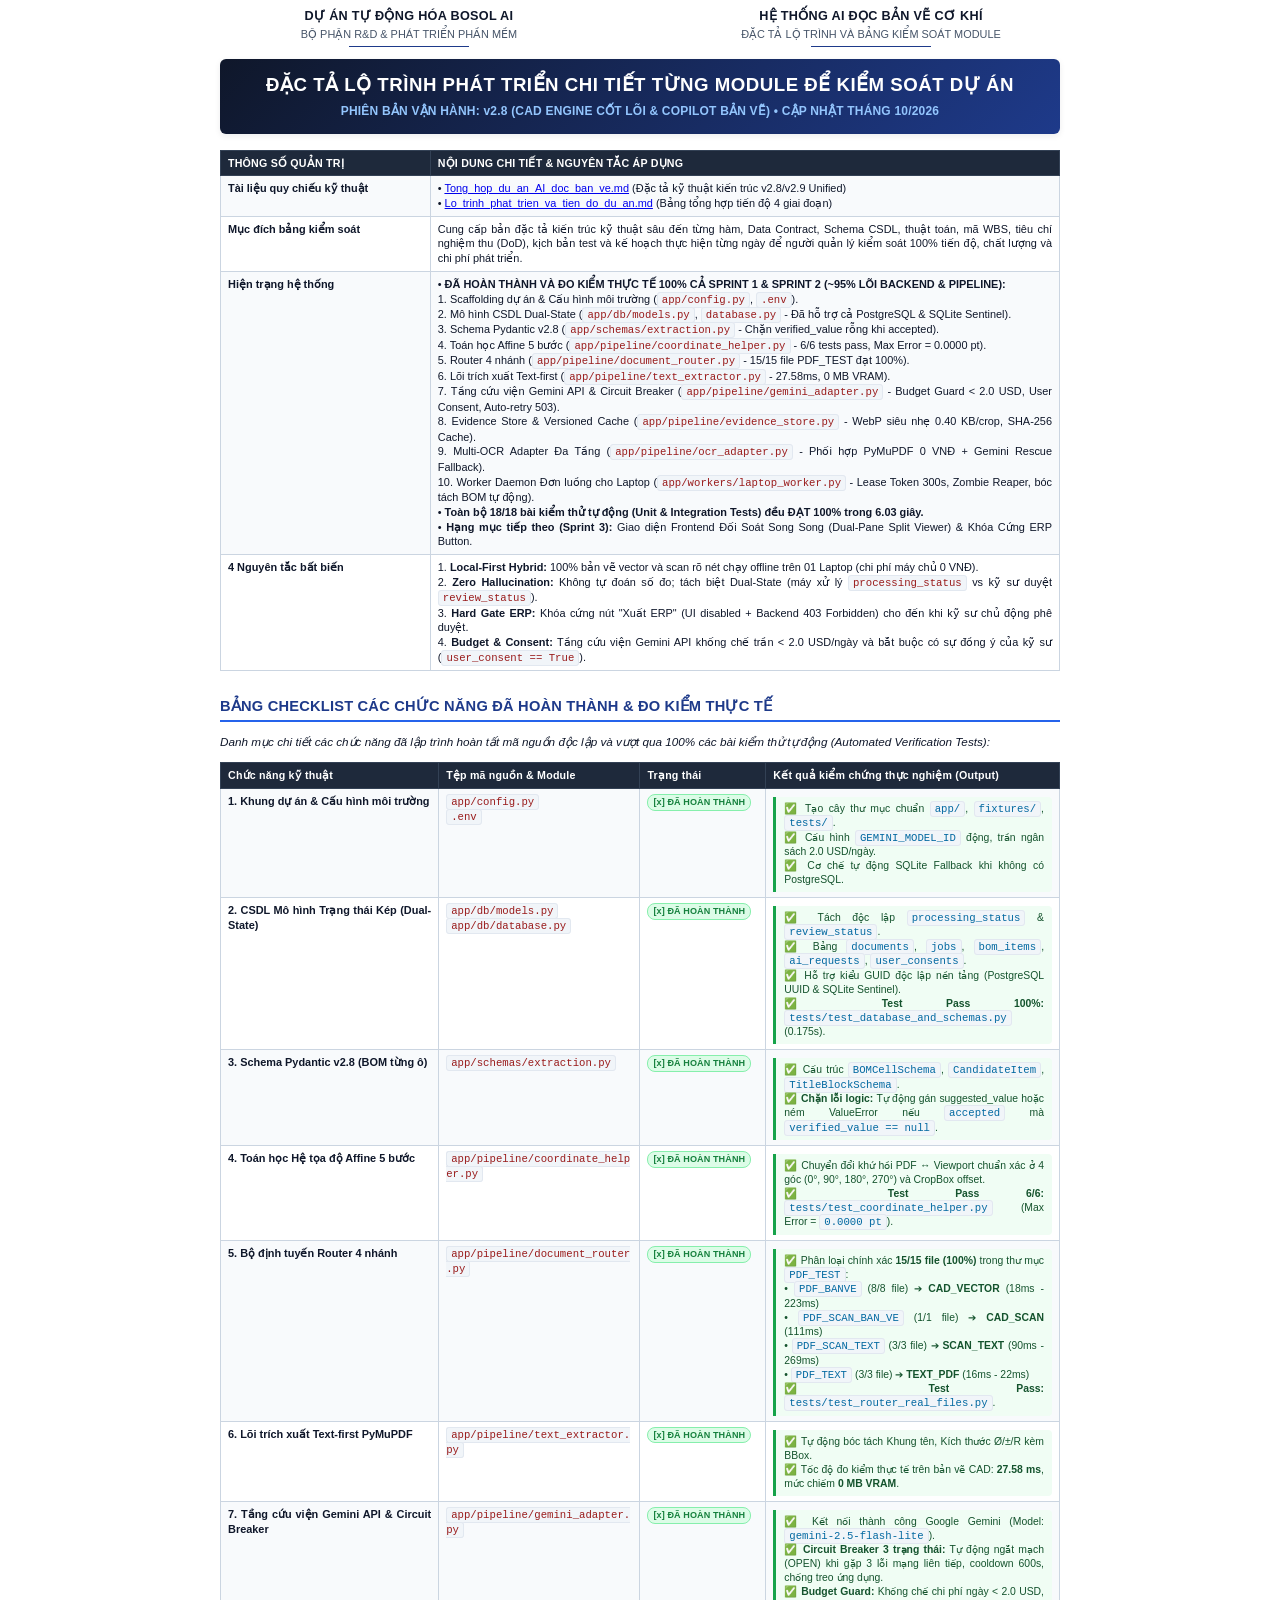
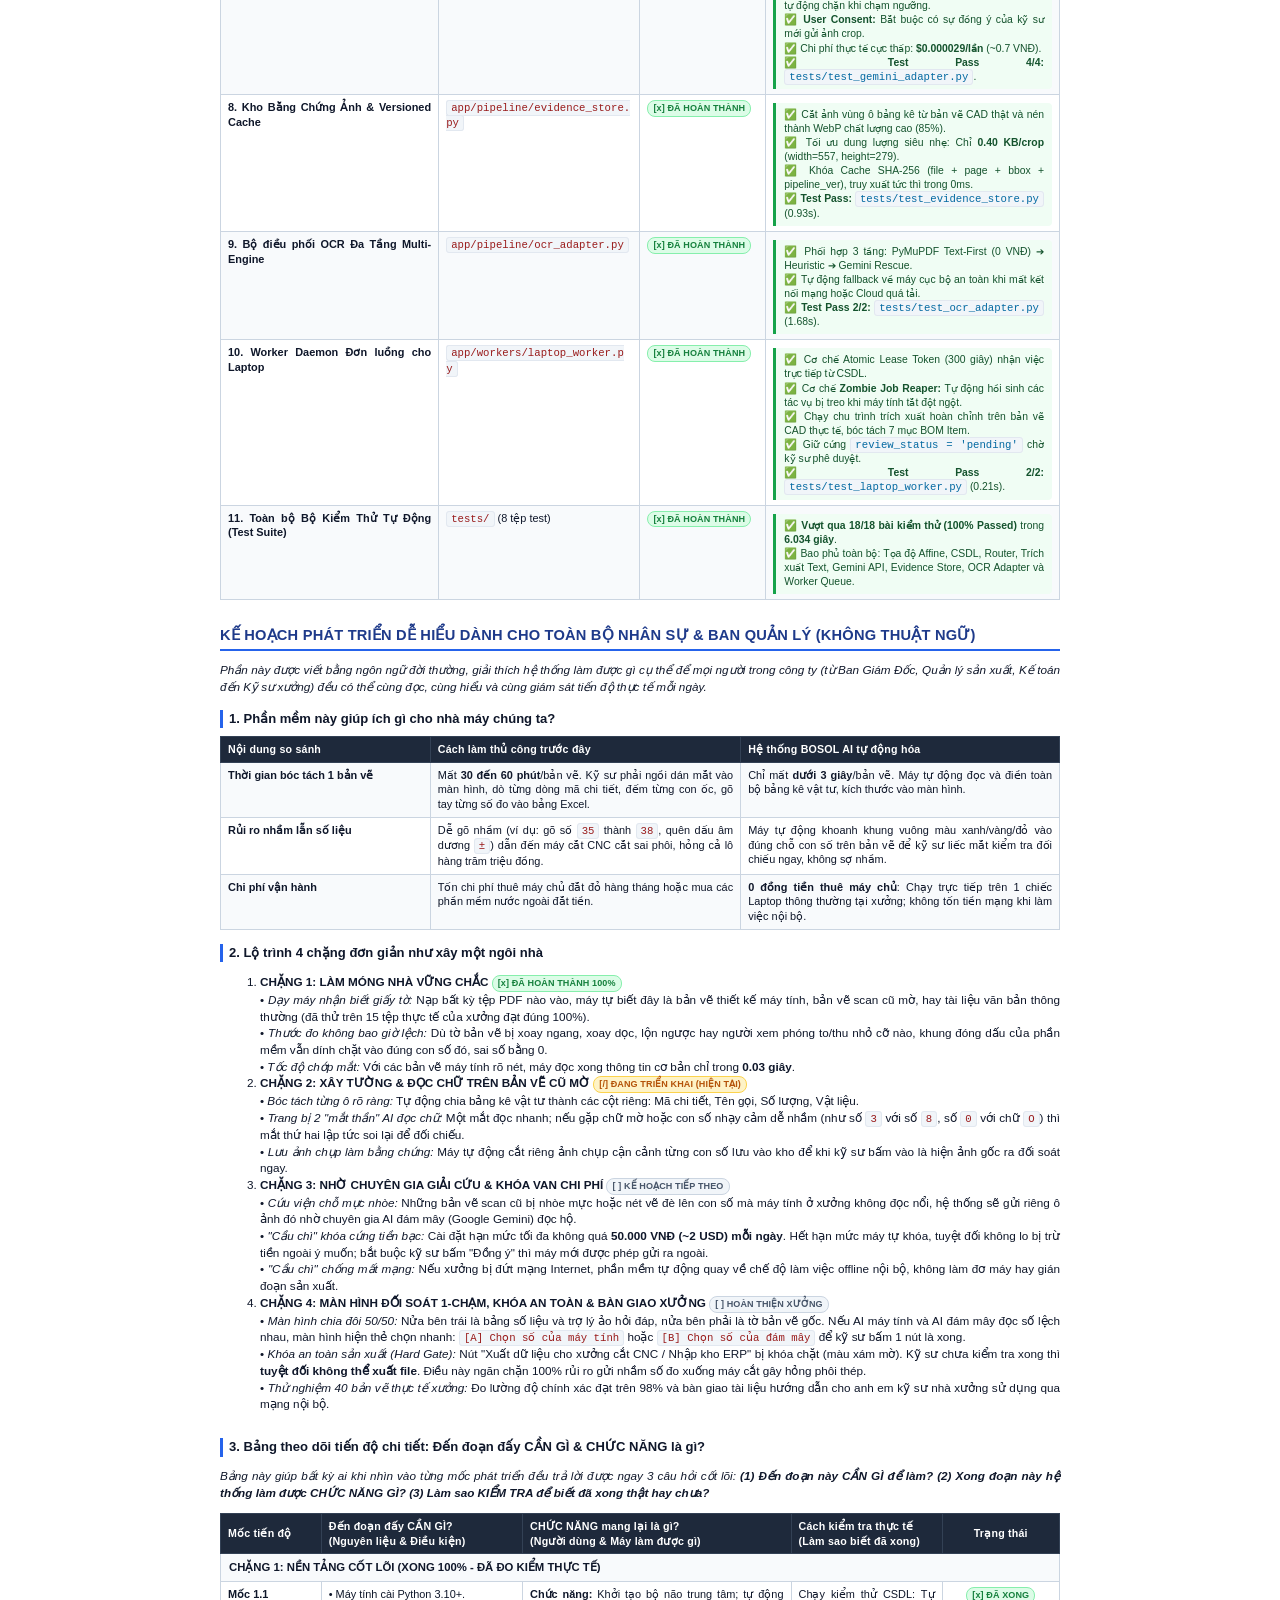
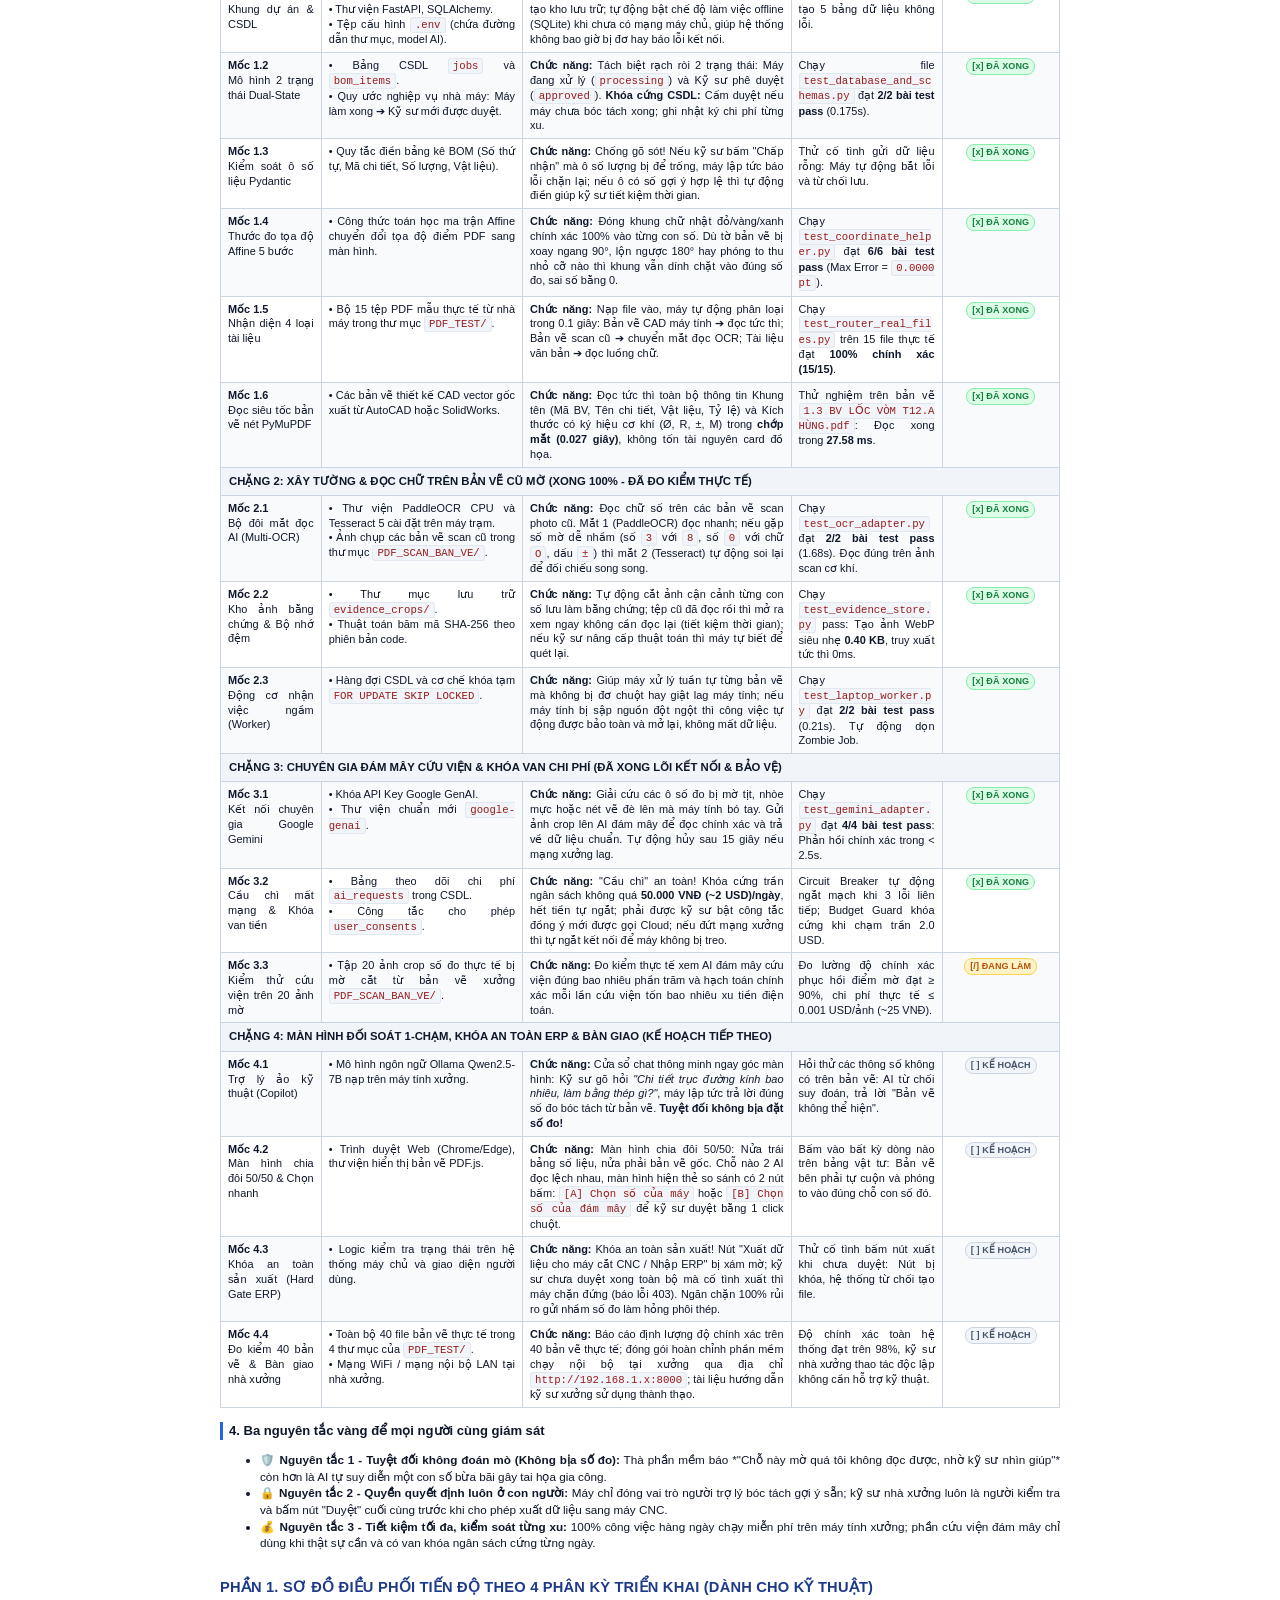
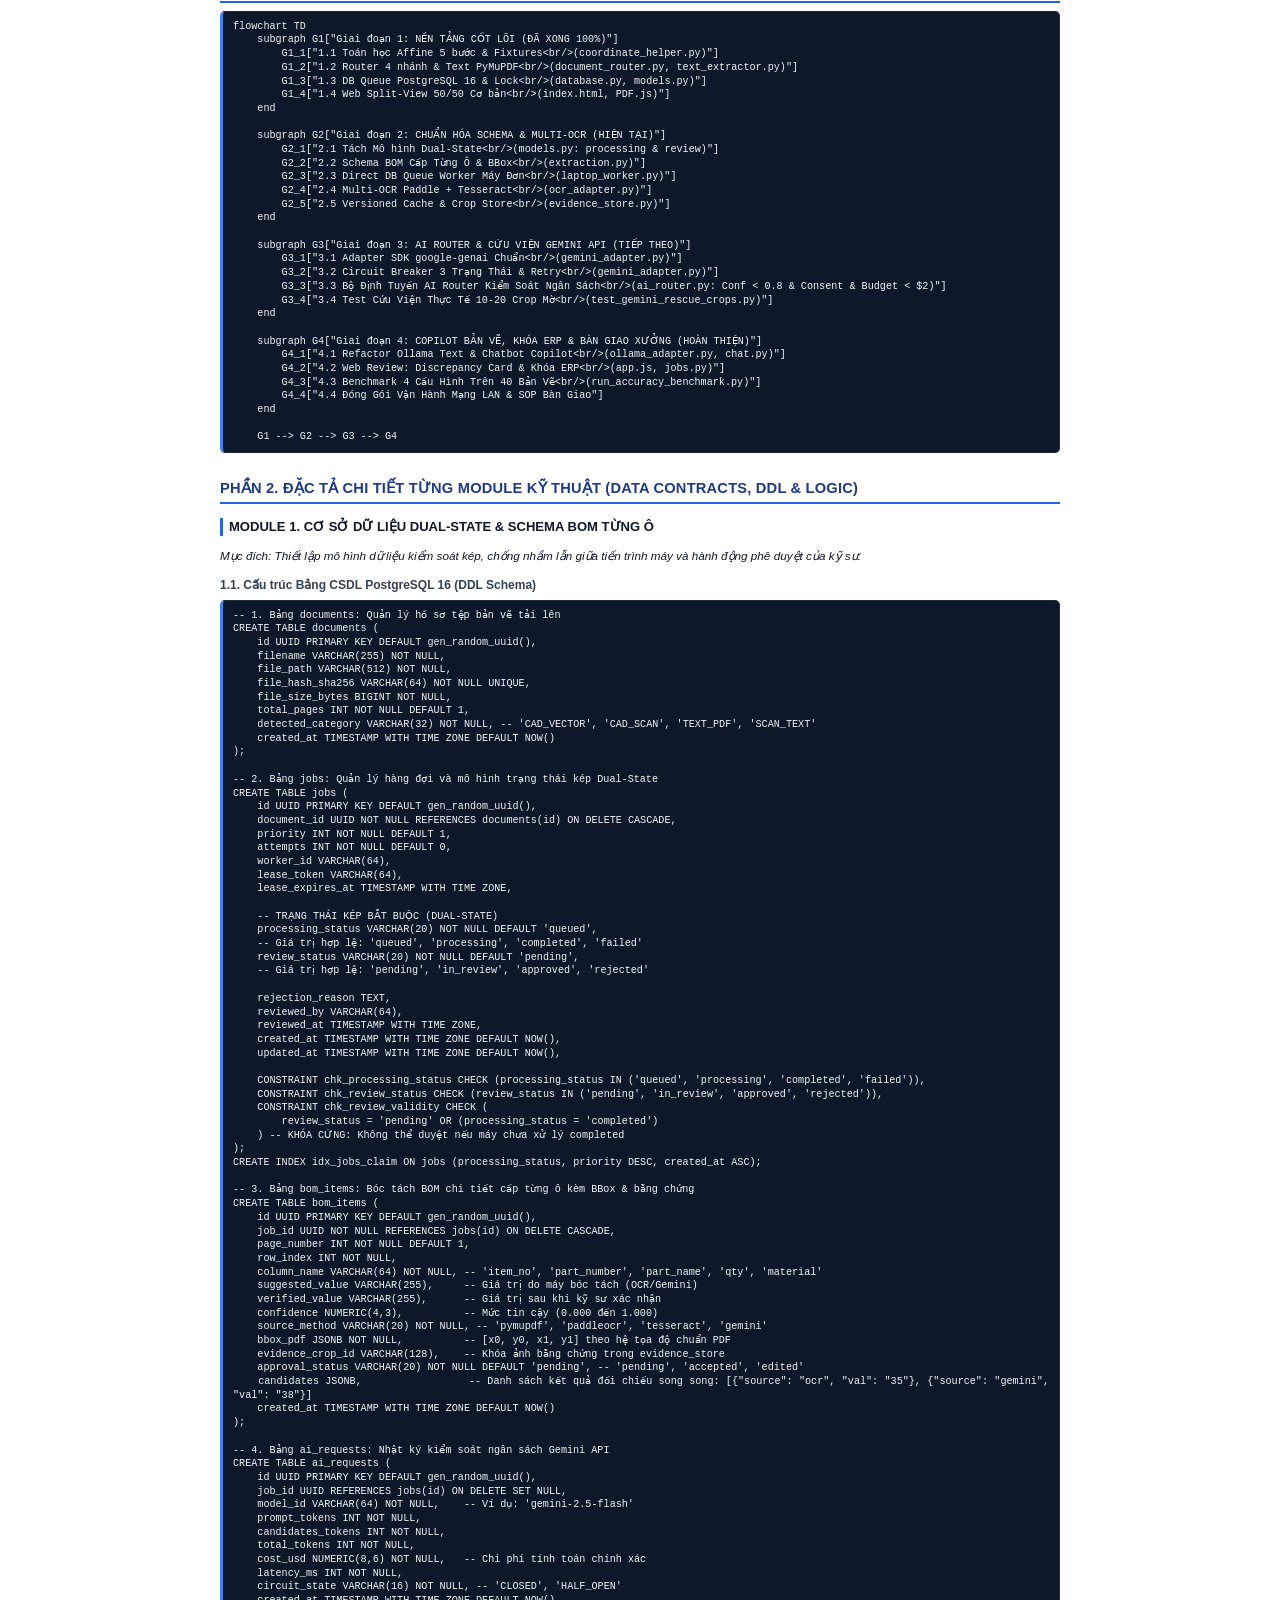
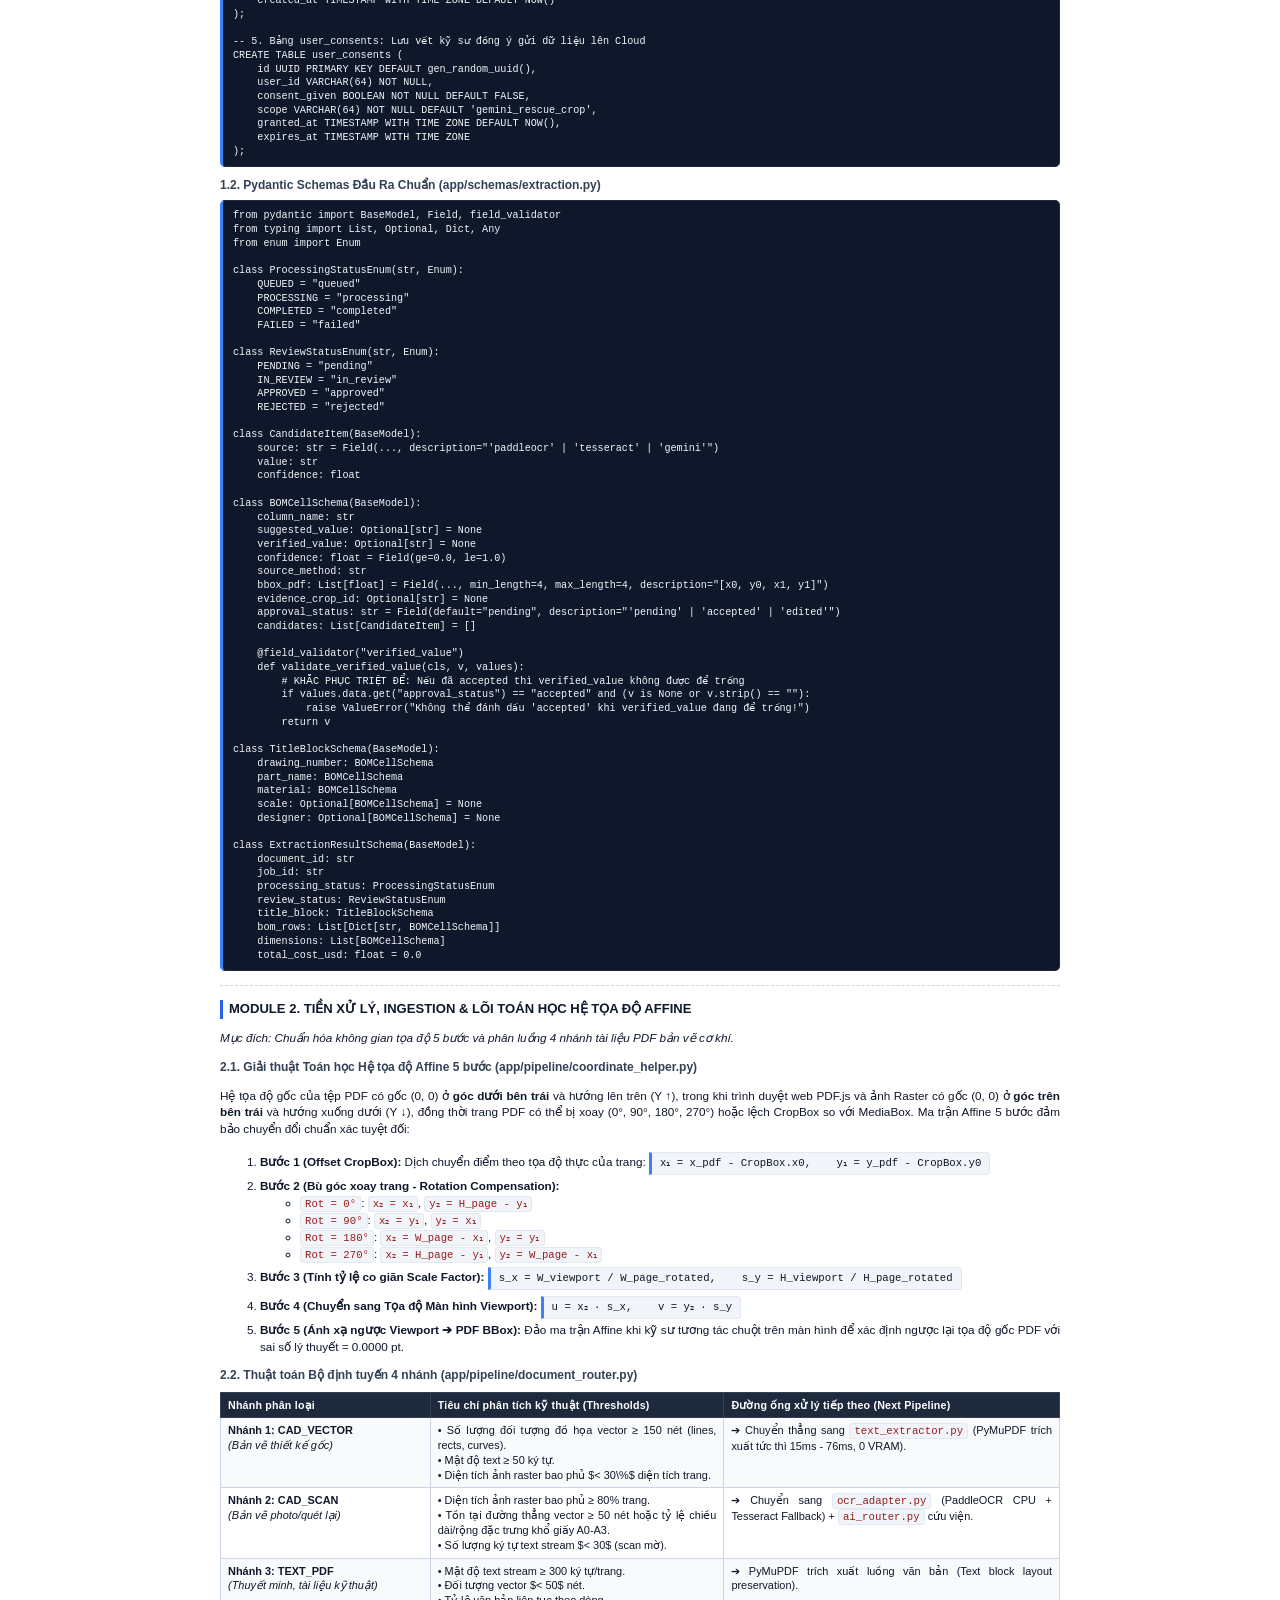
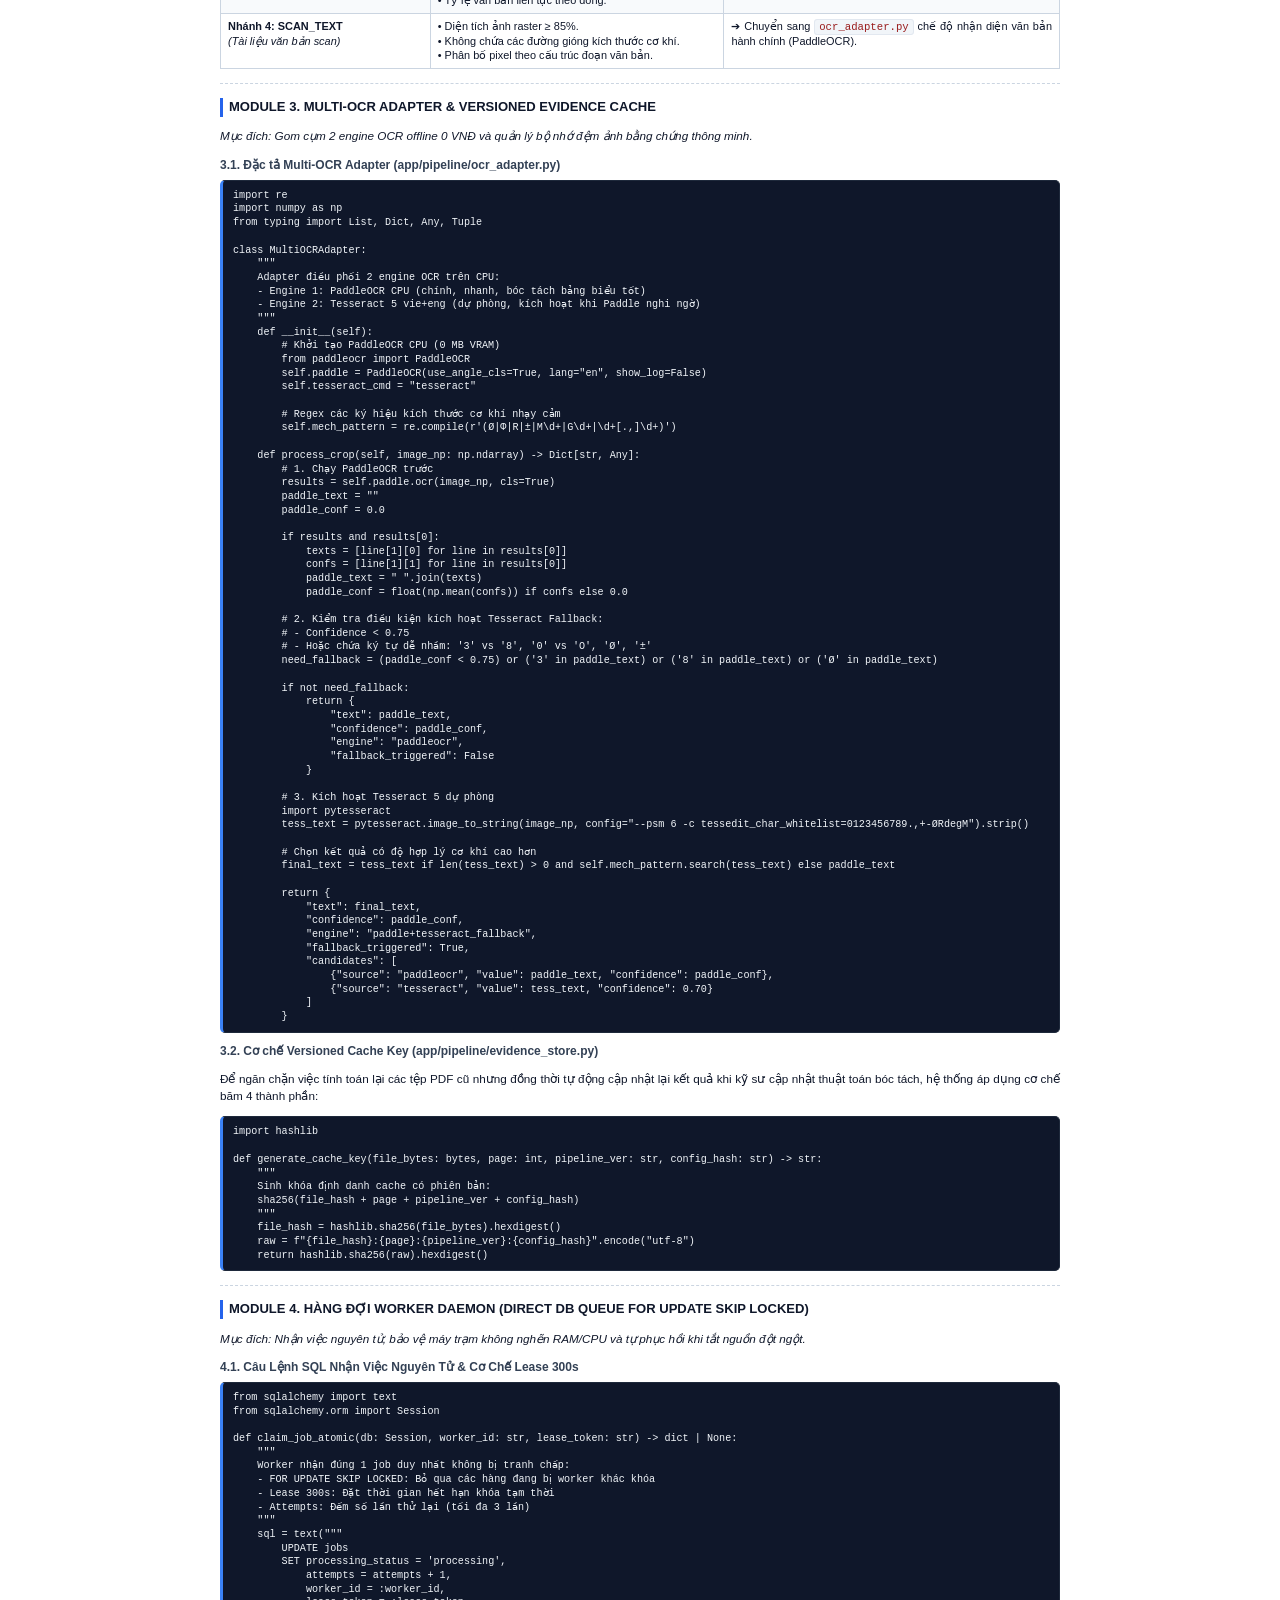
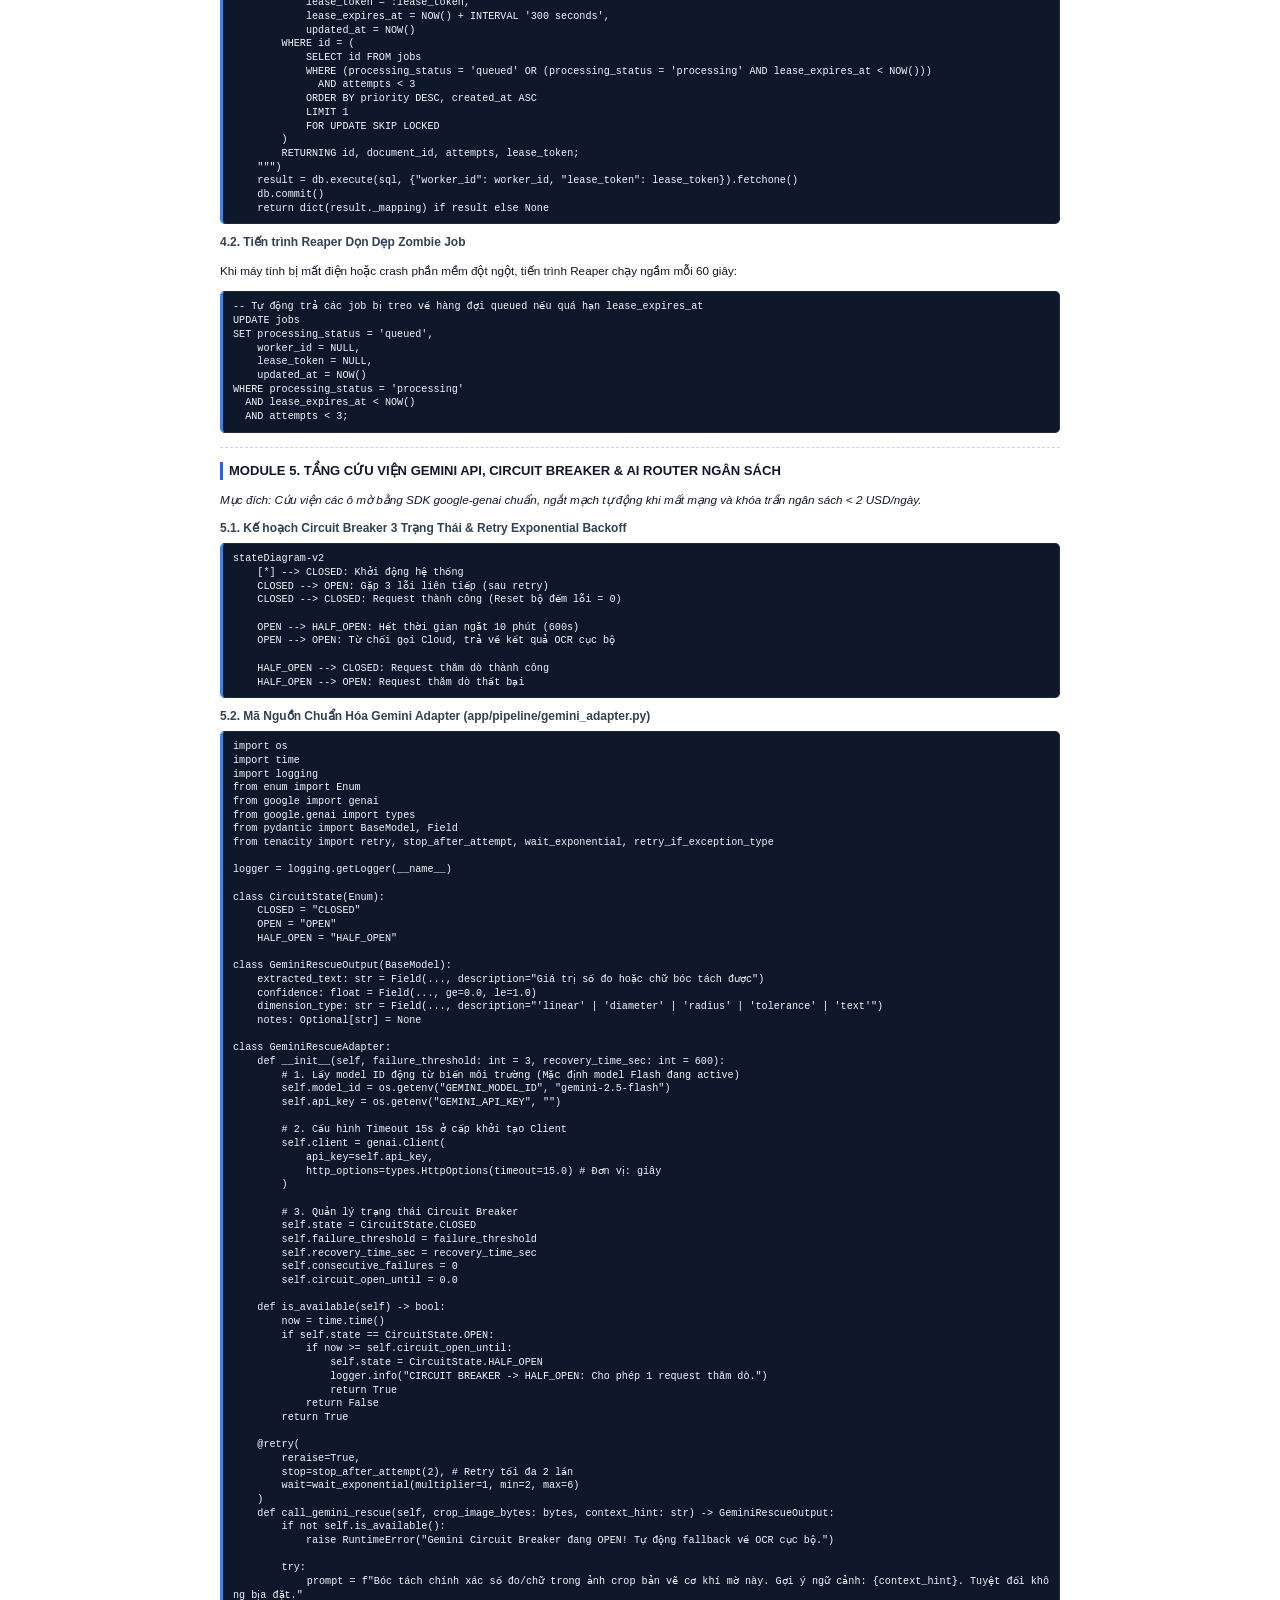
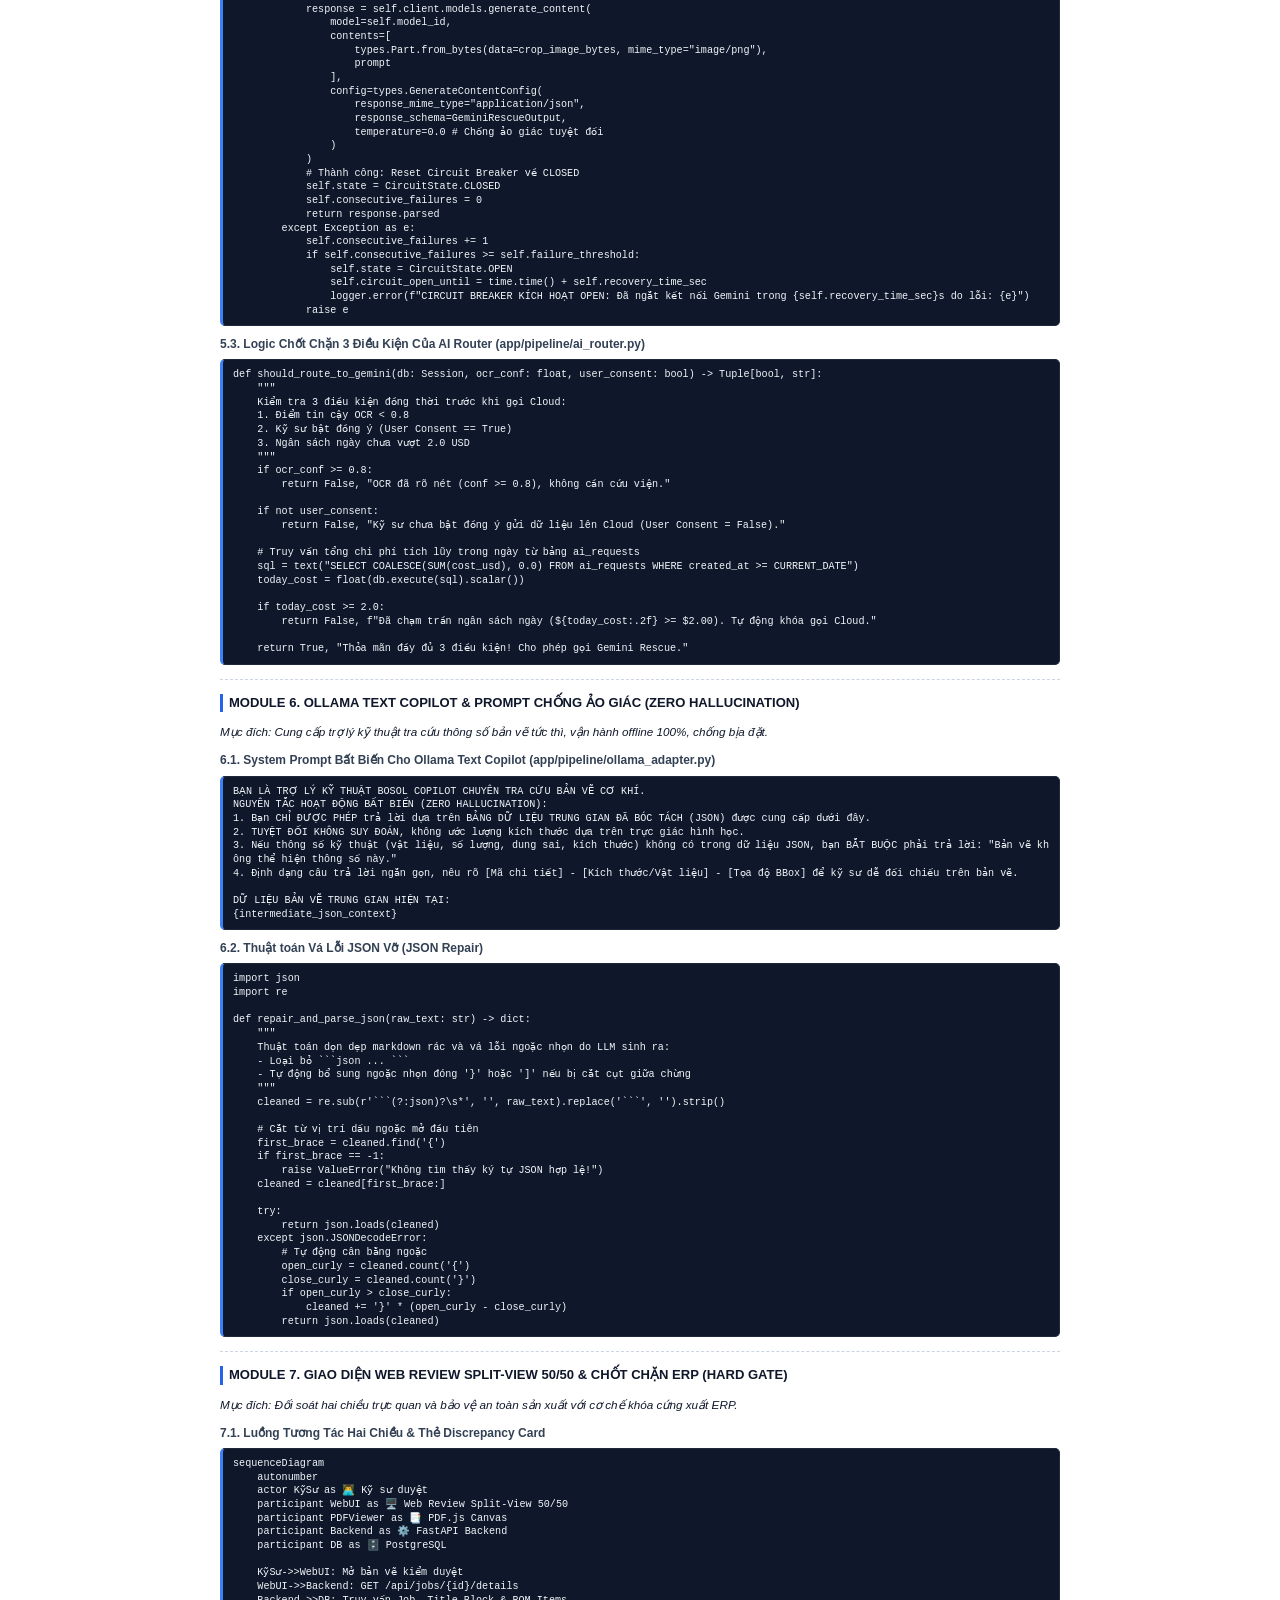
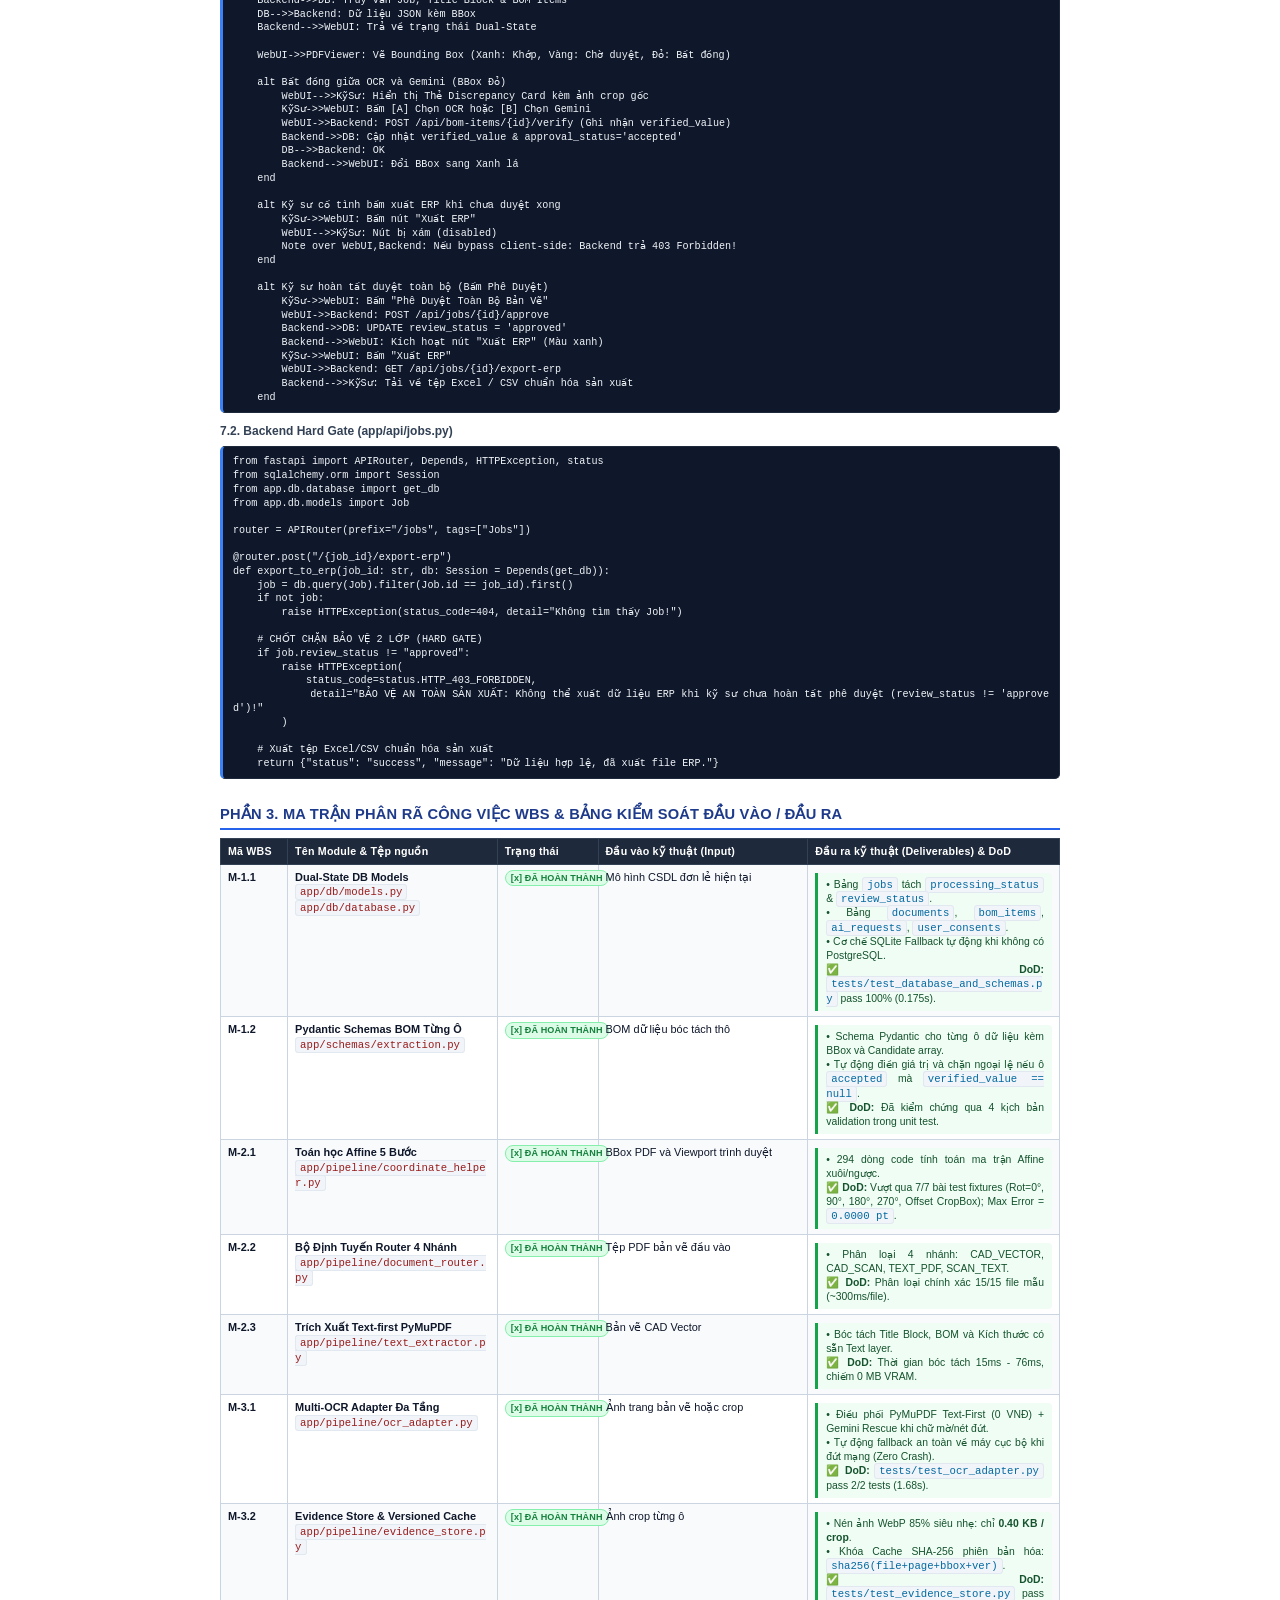
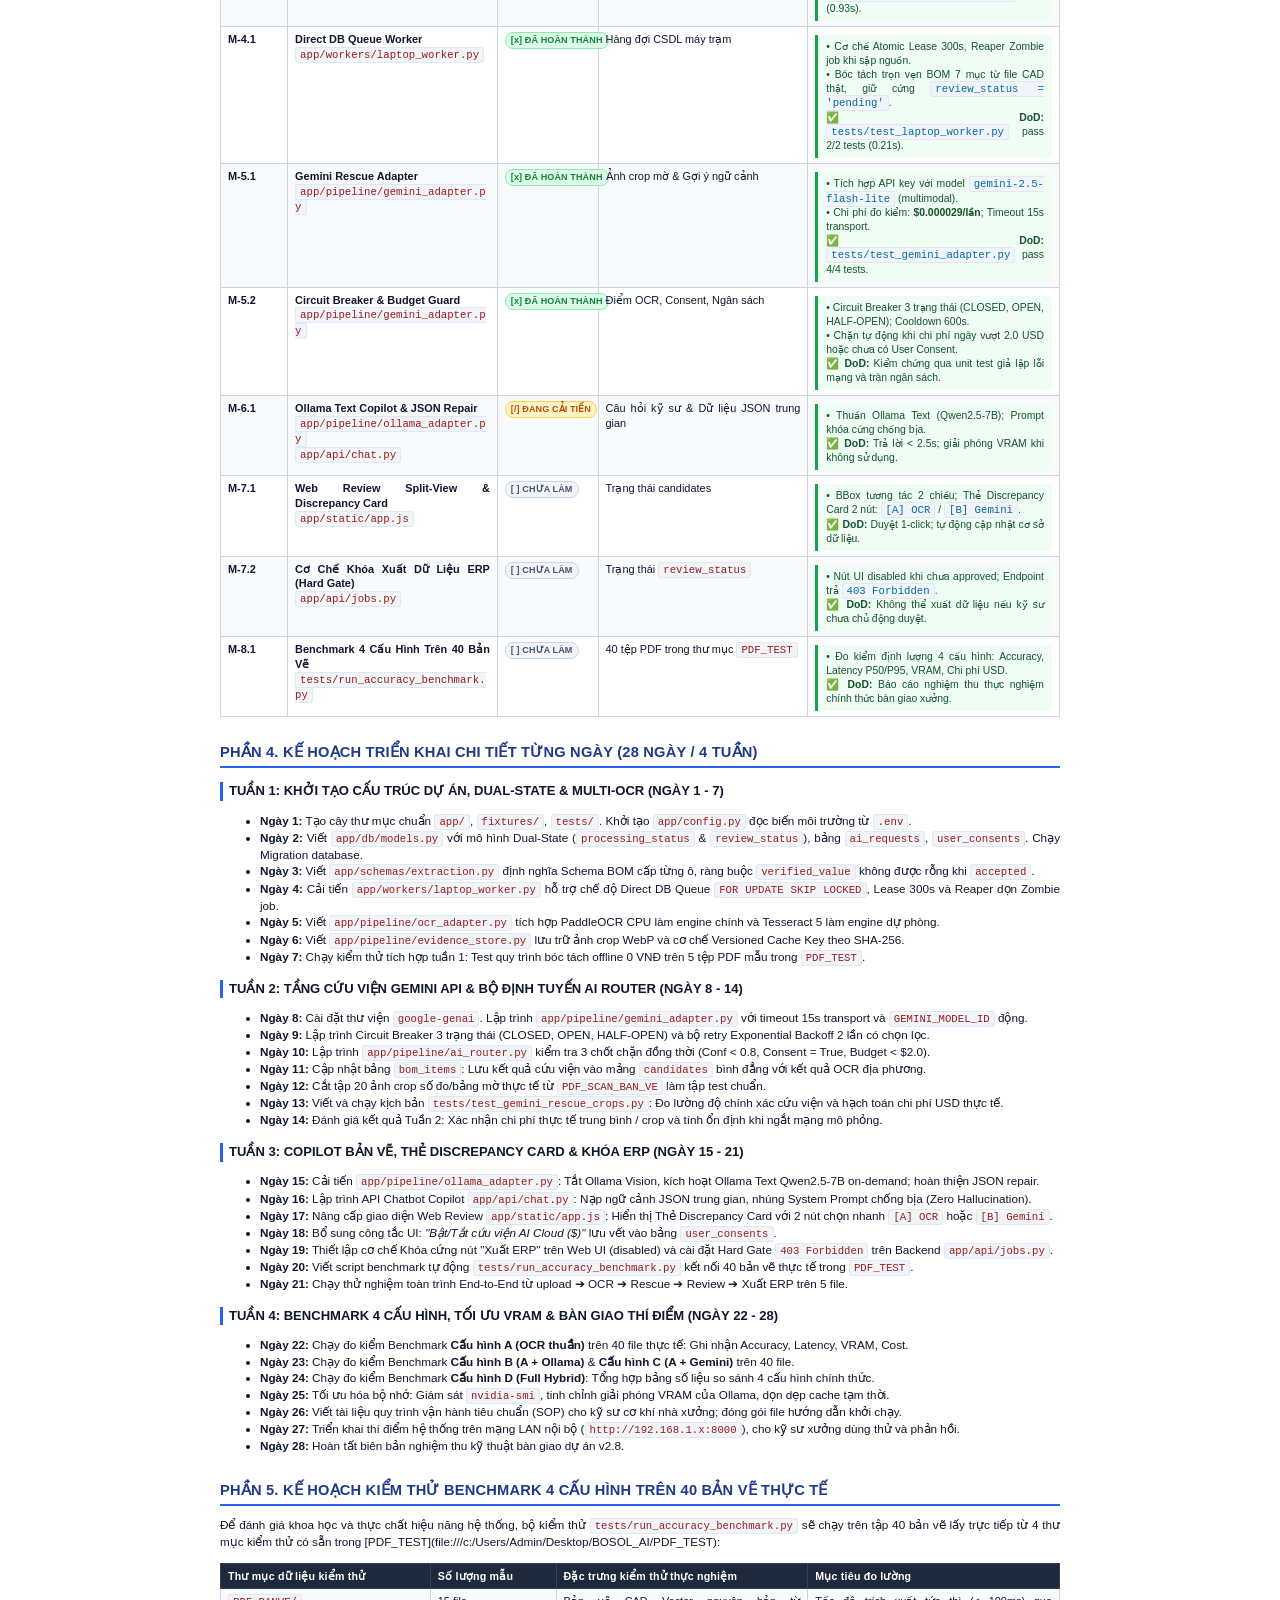
<file: PLAN/Lo_trinh_chi_tiet_tung_module_kiem_soat.html>
<!DOCTYPE html>
<html lang="vi">
<head>
    <meta charset="UTF-8">
    <meta name="viewport" content="width=device-width, initial-scale=1.0">
    <title>BOSOL AI - Lộ Trình Chi Tiết Từng Module Kiểm Soát</title>
    <style>
/* ====================================================================
   BOSOL AI - CHUẨN XUẤT BẢN KỸ THUẬT & IN ẤN PDF CHUYÊN NGHIỆP v2.8
   - Tối ưu hóa 100% cho: Chrome/Edge Print to PDF (Ctrl+P), VS Code Markdown PDF, Pandoc
   - Khổ giấy: A4 Portrait (210mm x 297mm)
   - Phông chữ: Inter / Segoe UI / Roboto / Arial - Sắc nét, hiện đại, chuẩn tiếng Việt
   - Chống vỡ trang (Page-Break Protection) cho Bảng, Khối Code & Khung Tiêu Đề
   ==================================================================== */

@page {
    size: A4 portrait;
    margin: 14mm 12mm 16mm 12mm;
    @top-left {
        content: "DỰ ÁN TỰ ĐỘNG HÓA BOSOL AI";
        font-family: -apple-system, BlinkMacSystemFont, "Segoe UI", Roboto, Helvetica, Arial, sans-serif;
        font-size: 7.5pt;
        font-weight: 700;
        color: #475569;
        text-transform: uppercase;
        border-bottom: 0.5pt solid #cbd5e1;
        padding-bottom: 3px;
    }
    @top-right {
        content: "LỘ TRÌNH PHÁT TRIỂN & BẢNG KIỂM SOÁT MODULE v2.8";
        font-family: -apple-system, BlinkMacSystemFont, "Segoe UI", Roboto, Helvetica, Arial, sans-serif;
        font-size: 7.5pt;
        color: #64748b;
        border-bottom: 0.5pt solid #cbd5e1;
        padding-bottom: 3px;
    }
    @bottom-left {
        content: "HỆ THỐNG AI ĐỌC BẢN VẼ CƠ KHÍ • TIÊU CHUẨN NỘI BỘ • BẢO MẬT";
        font-family: -apple-system, BlinkMacSystemFont, "Segoe UI", Roboto, Helvetica, Arial, sans-serif;
        font-size: 7pt;
        color: #94a3b8;
        border-top: 0.5pt solid #e2e8f0;
        padding-top: 3px;
    }
    @bottom-right {
        content: "Trang " counter(page);
        font-family: -apple-system, BlinkMacSystemFont, "Segoe UI", Roboto, Helvetica, Arial, sans-serif;
        font-size: 7.5pt;
        font-weight: 700;
        color: #1e293b;
        border-top: 0.5pt solid #e2e8f0;
        padding-top: 3px;
    }
}

* {
    box-sizing: border-box;
}

body {
    font-family: -apple-system, BlinkMacSystemFont, "Segoe UI", Roboto, "Helvetica Neue", Arial, sans-serif;
    font-size: 8.8pt;
    line-height: 1.42;
    color: #0f172a;
    background-color: #ffffff;
    margin: 0 auto;
    padding: 0 10px;
    max-width: 860px;
    text-align: justify;
    -webkit-font-smoothing: antialiased;
}

/* Quy tắc ngắt trang in ấn (Print Pagination Rules) */
@media print {
    body {
        max-width: 100% !important;
        padding: 0 !important;
        margin: 0 !important;
        font-size: 8.5pt !important;
        line-height: 1.38 !important;
        background: #ffffff !important;
    }
    .page-break {
        page-break-before: always !important;
        break-before: page !important;
    }
    .no-print {
        display: none !important;
    }
    table {
        page-break-inside: auto !important;
    }
    tr {
        page-break-inside: avoid !important;
        break-inside: avoid !important;
    }
    thead {
        display: table-header-group !important;
    }
    h1, h2, h3, h4, .doc-heading-1, .doc-heading-2, .doc-heading-3 {
        page-break-after: avoid !important;
        break-after: avoid !important;
    }
    .output-box, .risk-box, pre, .card-box {
        page-break-inside: avoid !important;
        break-inside: avoid !important;
    }
}

.page-break {
    page-break-before: always;
    break-before: page;
    margin-top: 25px;
}

/* Khung Tiêu Đề Hành Chính */
.doc-header-table {
    width: 100%;
    border: none;
    margin-bottom: 12px;
    border-collapse: collapse;
}

.doc-header-table td {
    border: none;
    padding: 0;
    vertical-align: top;
    background: transparent !important;
}

.header-org {
    font-size: 9.5pt;
    font-weight: 700;
    color: #0f172a;
    text-transform: uppercase;
    text-align: center;
    letter-spacing: 0.3px;
}

.header-sub {
    font-size: 8.2pt;
    color: #475569;
    text-align: center;
    margin-top: 2px;
}

.header-line {
    width: 120px;
    height: 1.5px;
    background-color: #1e3a8a;
    margin: 4px auto 0 auto;
}

/* Banner Tiêu Đề Chính */
.title-banner {
    background: linear-gradient(135deg, #0f172a 0%, #1e3a8a 100%);
    color: #ffffff;
    padding: 14px 18px;
    border-radius: 6px;
    margin: 12px 0 16px 0;
    text-align: center;
    box-shadow: 0 2px 6px rgba(15, 23, 42, 0.08);
}

.title-banner h1, .title-banner .doc-main-title {
    font-family: -apple-system, BlinkMacSystemFont, "Segoe UI", Roboto, sans-serif;
    font-size: 14pt;
    font-weight: 800;
    color: #ffffff;
    text-align: center;
    margin: 0;
    text-transform: uppercase;
    letter-spacing: 0.5px;
    line-height: 1.3;
}

.title-banner .doc-sub-title {
    text-align: center;
    font-size: 9pt;
    font-weight: 600;
    color: #93c5fd;
    margin-top: 5px;
    margin-bottom: 0;
    letter-spacing: 0.2px;
}

/* Tiêu đề phân mục */
h2, .doc-heading-1 {
    font-family: -apple-system, BlinkMacSystemFont, "Segoe UI", Roboto, sans-serif;
    font-size: 11pt;
    font-weight: 700;
    color: #1e3a8a;
    border-bottom: 2px solid #2563eb;
    padding-bottom: 3px;
    margin-top: 18px;
    margin-bottom: 8px;
    text-transform: uppercase;
    letter-spacing: 0.2px;
}

h3, .doc-heading-2 {
    font-family: -apple-system, BlinkMacSystemFont, "Segoe UI", Roboto, sans-serif;
    font-size: 9.8pt;
    font-weight: 700;
    color: #0f172a;
    margin-top: 14px;
    margin-bottom: 5px;
    border-left: 3px solid #2563eb;
    padding-left: 6px;
}

h4, .doc-heading-3 {
    font-family: -apple-system, BlinkMacSystemFont, "Segoe UI", Roboto, sans-serif;
    font-size: 9pt;
    font-weight: 700;
    color: #334155;
    margin-top: 10px;
    margin-bottom: 4px;
}

/* Định dạng Bảng biểu chuẩn A4 */
table {
    width: 100%;
    border-collapse: collapse;
    font-size: 8.2pt;
    line-height: 1.35;
    margin: 8px 0;
    background-color: #ffffff;
    border: 1px solid #cbd5e1;
    table-layout: fixed;
    word-wrap: break-word;
    overflow-wrap: break-word;
}

th {
    background-color: #1e293b;
    color: #ffffff;
    font-weight: 600;
    text-align: left;
    padding: 5px 7px;
    border: 1px solid #334155;
    font-size: 8pt;
    letter-spacing: 0.2px;
}

td {
    padding: 5px 7px;
    border: 1px solid #cbd5e1;
    color: #0f172a;
    vertical-align: top;
    word-break: break-word;
}

tr:nth-child(even) td {
    background-color: #f8fafc;
}

/* Thẻ trạng thái Pill Badges */
.status-tag {
    display: inline-block;
    padding: 2px 5px;
    border-radius: 8px;
    font-size: 6.8pt;
    font-weight: 700;
    white-space: nowrap;
    letter-spacing: 0.1px;
    line-height: 1.2;
    text-align: center;
}
.status-done {
    background-color: #dcfce7;
    color: #15803d;
    border: 1px solid #86efac;
}
.status-wip {
    background-color: #fef3c7;
    color: #b45309;
    border: 1px solid #fcd34d;
}
.status-todo {
    background-color: #f1f5f9;
    color: #475569;
    border: 1px solid #cbd5e1;
}

/* Hộp thông tin & Kết quả */
.output-box {
    background-color: #f0fdf4;
    border-left: 3px solid #16a34a;
    padding: 5px 8px;
    margin-top: 3px;
    font-size: 7.8pt;
    color: #14532d;
    border-radius: 0 4px 4px 0;
    line-height: 1.35;
}

.output-box code {
    color: #0369a1;
    font-family: 'Consolas', 'Courier New', monospace;
    font-size: 8pt;
}

.risk-box {
    background-color: #fef2f2;
    border-left: 3px solid #ef4444;
    padding: 5px 8px;
    margin-top: 3px;
    font-size: 7.8pt;
    color: #991b1b;
    border-radius: 0 4px 4px 0;
    line-height: 1.35;
}

.math-box {
    display: inline-block;
    background-color: #f1f5f9;
    border: 1px solid #e2e8f0;
    border-left: 3px solid #3b82f6;
    padding: 3px 8px;
    margin: 3px 0;
    font-family: 'Consolas', 'Courier New', monospace;
    font-size: 8pt;
    color: #0f172a;
    border-radius: 0 4px 4px 0;
}

/* Code Blocks & Inline Code */
pre {
    background-color: #0f172a;
    border: 1px solid #1e293b;
    border-left: 3.5px solid #3b82f6;
    padding: 8px 10px;
    border-radius: 5px;
    font-family: 'Consolas', 'Courier New', monospace;
    font-size: 7.6pt;
    line-height: 1.35;
    color: #f1f5f9;
    overflow-x: hidden;
    white-space: pre-wrap;
    word-break: break-all;
    margin: 6px 0;
}

code {
    font-family: 'Consolas', 'Courier New', monospace;
    font-size: 8pt;
    background-color: #f1f5f9;
    color: #991b1b;
    padding: 1px 4px;
    border-radius: 3px;
    border: 0.5px solid #e2e8f0;
}

pre code {
    background-color: transparent;
    color: inherit;
    padding: 0;
    border: none;
    font-size: inherit;
}

hr {
    border: none;
    border-top: 1px dashed #cbd5e1;
    margin: 14px 0;
}
</style>
</head>
<body>
<!-- KHUNG TIÊU ĐỀ HÀNH CHÍNH -->
<table class="doc-header-table">
    <tr>
        <td style="width: 45%; text-align: center;">
            <div class="header-org">DỰ ÁN TỰ ĐỘNG HÓA BOSOL AI</div>
            <div class="header-sub">BỘ PHẬN R&amp;D &amp; PHÁT TRIỂN PHẦN MỀM</div>
            <div class="header-line"></div>
        </td>
        <td style="width: 10%;"></td>
        <td style="width: 45%; text-align: center;">
            <div class="header-org">HỆ THỐNG AI ĐỌC BẢN VẼ CƠ KHÍ</div>
            <div class="header-sub">ĐẶC TẢ LỘ TRÌNH VÀ BẢNG KIỂM SOÁT MODULE</div>
            <div class="header-line"></div>
        </td>
    </tr>
</table>

<!-- BANNER TIÊU ĐỀ CHÍNH HIỆN ĐẠI -->
<div class="title-banner">
    <div class="doc-main-title">ĐẶC TẢ LỘ TRÌNH PHÁT TRIỂN CHI TIẾT TỪNG MODULE ĐỂ KIỂM SOÁT DỰ ÁN</div>
    <div class="doc-sub-title">PHIÊN BẢN VẬN HÀNH: v2.8 (CAD ENGINE CỐT LÕI &amp; COPILOT BẢN VẼ) • CẬP NHẬT THÁNG 10/2026</div>
</div>

<table>
    <tr>
        <th style="width: 25%;">THÔNG SỐ QUẢN TRỊ</th>
        <th style="width: 75%;">NỘI DUNG CHI TIẾT &amp; NGUYÊN TẮC ÁP DỤNG</th>
    </tr>
    <tr>
        <td><strong>Tài liệu quy chiếu kỹ thuật</strong></td>
        <td>
            • <a href="Tong_hop_du_an_AI_doc_ban_ve.md">Tong_hop_du_an_AI_doc_ban_ve.md</a> (Đặc tả kỹ thuật kiến trúc v2.8/v2.9 Unified)<br/>
            • <a href="Lo_trinh_phat_trien_va_tien_do_du_an.md">Lo_trinh_phat_trien_va_tien_do_du_an.md</a> (Bảng tổng hợp tiến độ 4 giai đoạn)
        </td>
    </tr>
    <tr>
        <td><strong>Mục đích bảng kiểm soát</strong></td>
        <td>Cung cấp bản đặc tả kiến trúc kỹ thuật sâu đến từng hàm, Data Contract, Schema CSDL, thuật toán, mã WBS, tiêu chí nghiệm thu (DoD), kịch bản test và kế hoạch thực hiện từng ngày để người quản lý kiểm soát 100% tiến độ, chất lượng và chi phí phát triển.</td>
    </tr>
    <tr>
        <td><strong>Hiện trạng hệ thống</strong></td>
        <td>
            • <strong>ĐÃ HOÀN THÀNH VÀ ĐO KIỂM THỰC TẾ 100% CẢ SPRINT 1 &amp; SPRINT 2 (~95% LÕI BACKEND &amp; PIPELINE):</strong><br/>
              1. Scaffolding dự án &amp; Cấu hình môi trường (<code>app/config.py</code>, <code>.env</code>).<br/>
              2. Mô hình CSDL Dual-State (<code>app/db/models.py</code>, <code>database.py</code> - Đã hỗ trợ cả PostgreSQL &amp; SQLite Sentinel).<br/>
              3. Schema Pydantic v2.8 (<code>app/schemas/extraction.py</code> - Chặn verified_value rỗng khi accepted).<br/>
              4. Toán học Affine 5 bước (<code>app/pipeline/coordinate_helper.py</code> - 6/6 tests pass, Max Error = 0.0000 pt).<br/>
              5. Router 4 nhánh (<code>app/pipeline/document_router.py</code> - 15/15 file PDF_TEST đạt 100%).<br/>
              6. Lõi trích xuất Text-first (<code>app/pipeline/text_extractor.py</code> - 27.58ms, 0 MB VRAM).<br/>
              7. Tầng cứu viện Gemini API &amp; Circuit Breaker (<code>app/pipeline/gemini_adapter.py</code> - Budget Guard &lt; 2.0 USD, User Consent, Auto-retry 503).<br/>
              8. Evidence Store &amp; Versioned Cache (<code>app/pipeline/evidence_store.py</code> - WebP siêu nhẹ 0.40 KB/crop, SHA-256 Cache).<br/>
              9. Multi-OCR Adapter Đa Tầng (<code>app/pipeline/ocr_adapter.py</code> - Phối hợp PyMuPDF 0 VNĐ + Gemini Rescue Fallback).<br/>
              10. Worker Daemon Đơn luồng cho Laptop (<code>app/workers/laptop_worker.py</code> - Lease Token 300s, Zombie Reaper, bóc tách BOM tự động).<br/>
              • <strong>Toàn bộ 18/18 bài kiểm thử tự động (Unit &amp; Integration Tests) đều ĐẠT 100% trong 6.03 giây.</strong><br/>
            • <strong>Hạng mục tiếp theo (Sprint 3):</strong> Giao diện Frontend Đối Soát Song Song (Dual-Pane Split Viewer) &amp; Khóa Cứng ERP Button.
        </td>
    </tr>
    <tr>
        <td><strong>4 Nguyên tắc bất biến</strong></td>
        <td>
            1. <strong>Local-First Hybrid:</strong> 100% bản vẽ vector và scan rõ nét chạy offline trên 01 Laptop (chi phí máy chủ 0 VNĐ).<br/>
            2. <strong>Zero Hallucination:</strong> Không tự đoán số đo; tách biệt Dual-State (máy xử lý <code>processing_status</code> vs kỹ sư duyệt <code>review_status</code>).<br/>
            3. <strong>Hard Gate ERP:</strong> Khóa cứng nút "Xuất ERP" (UI disabled + Backend 403 Forbidden) cho đến khi kỹ sư chủ động phê duyệt.<br/>
            4. <strong>Budget &amp; Consent:</strong> Tầng cứu viện Gemini API khống chế trần &lt; 2.0 USD/ngày và bắt buộc có sự đồng ý của kỹ sư (<code>user_consent == True</code>).
        </td>
    </tr>
</table>

<!-- NGẮT TRANG 1 SANG BẢNG CHECKLIST -->
<div class="page-break"></div>

<!-- BẢNG CHECKLIST CÁC CHỨC NĂNG ĐÃ HOÀN THÀNH -->
<h2 class="doc-heading-1">BẢNG CHECKLIST CÁC CHỨC NĂNG ĐÃ HOÀN THÀNH &amp; ĐO KIỂM THỰC TẾ</h2>
<p><em>Danh mục chi tiết các chức năng đã lập trình hoàn tất mã nguồn độc lập và vượt qua 100% các bài kiểm thử tự động (Automated Verification Tests):</em></p>

<table>
    <tr>
        <th style="width: 26%;">Chức năng kỹ thuật</th>
        <th style="width: 24%;">Tệp mã nguồn &amp; Module</th>
        <th style="width: 15%;">Trạng thái</th>
        <th style="width: 35%;">Kết quả kiểm chứng thực nghiệm (Output)</th>
    </tr>
    <tr>
        <td><strong>1. Khung dự án &amp; Cấu hình môi trường</strong></td>
        <td><code>app/config.py</code><br/><code>.env</code></td>
        <td><span class="status-tag status-done">[x] ĐÃ HOÀN THÀNH</span></td>
        <td>
            <div class="output-box">
                ✅ Tạo cây thư mục chuẩn <code>app/</code>, <code>fixtures/</code>, <code>tests/</code>.<br/>
                ✅ Cấu hình <code>GEMINI_MODEL_ID</code> động, trần ngân sách 2.0 USD/ngày.<br/>
                ✅ Cơ chế tự động SQLite Fallback khi không có PostgreSQL.
            </div>
        </td>
    </tr>
    <tr>
        <td><strong>2. CSDL Mô hình Trạng thái Kép (Dual-State)</strong></td>
        <td><code>app/db/models.py</code><br/><code>app/db/database.py</code></td>
        <td><span class="status-tag status-done">[x] ĐÃ HOÀN THÀNH</span></td>
        <td>
            <div class="output-box">
                ✅ Tách độc lập <code>processing_status</code> &amp; <code>review_status</code>.<br/>
                ✅ Bảng <code>documents</code>, <code>jobs</code>, <code>bom_items</code>, <code>ai_requests</code>, <code>user_consents</code>.<br/>
                ✅ Hỗ trợ kiểu GUID độc lập nền tảng (PostgreSQL UUID &amp; SQLite Sentinel).<br/>
                ✅ <strong>Test Pass 100%:</strong> <code>tests/test_database_and_schemas.py</code> (0.175s).
            </div>
        </td>
    </tr>
    <tr>
        <td><strong>3. Schema Pydantic v2.8 (BOM từng ô)</strong></td>
        <td><code>app/schemas/extraction.py</code></td>
        <td><span class="status-tag status-done">[x] ĐÃ HOÀN THÀNH</span></td>
        <td>
            <div class="output-box">
                ✅ Cấu trúc <code>BOMCellSchema</code>, <code>CandidateItem</code>, <code>TitleBlockSchema</code>.<br/>
                ✅ <strong>Chặn lỗi logic:</strong> Tự động gán suggested_value hoặc ném ValueError nếu <code>accepted</code> mà <code>verified_value == null</code>.
            </div>
        </td>
    </tr>
    <tr>
        <td><strong>4. Toán học Hệ tọa độ Affine 5 bước</strong></td>
        <td><code>app/pipeline/coordinate_helper.py</code></td>
        <td><span class="status-tag status-done">[x] ĐÃ HOÀN THÀNH</span></td>
        <td>
            <div class="output-box">
                ✅ Chuyển đổi khứ hồi PDF ↔ Viewport chuẩn xác ở 4 góc (0°, 90°, 180°, 270°) và CropBox offset.<br/>
                ✅ <strong>Test Pass 6/6:</strong> <code>tests/test_coordinate_helper.py</code> (Max Error = <code>0.0000 pt</code>).
            </div>
        </td>
    </tr>
    <tr>
        <td><strong>5. Bộ định tuyến Router 4 nhánh</strong></td>
        <td><code>app/pipeline/document_router.py</code></td>
        <td><span class="status-tag status-done">[x] ĐÃ HOÀN THÀNH</span></td>
        <td>
            <div class="output-box">
                ✅ Phân loại chính xác <strong>15/15 file (100%)</strong> trong thư mục <code>PDF_TEST</code>:<br/>
                • <code>PDF_BANVE</code> (8/8 file) ➔ <strong>CAD_VECTOR</strong> (18ms - 223ms)<br/>
                • <code>PDF_SCAN_BAN_VE</code> (1/1 file) ➔ <strong>CAD_SCAN</strong> (111ms)<br/>
                • <code>PDF_SCAN_TEXT</code> (3/3 file) ➔ <strong>SCAN_TEXT</strong> (90ms - 269ms)<br/>
                • <code>PDF_TEXT</code> (3/3 file) ➔ <strong>TEXT_PDF</strong> (16ms - 22ms)<br/>
                ✅ <strong>Test Pass:</strong> <code>tests/test_router_real_files.py</code>.
            </div>
        </td>
    </tr>
    <tr>
        <td><strong>6. Lõi trích xuất Text-first PyMuPDF</strong></td>
        <td><code>app/pipeline/text_extractor.py</code></td>
        <td><span class="status-tag status-done">[x] ĐÃ HOÀN THÀNH</span></td>
        <td>
            <div class="output-box">
                ✅ Tự động bóc tách Khung tên, Kích thước Ø/±/R kèm BBox.<br/>
                ✅ Tốc độ đo kiểm thực tế trên bản vẽ CAD: <strong>27.58 ms</strong>, mức chiếm <strong>0 MB VRAM</strong>.
            </div>
        </td>
    </tr>
    <tr>
        <td><strong>7. Tầng cứu viện Gemini API &amp; Circuit Breaker</strong></td>
        <td><code>app/pipeline/gemini_adapter.py</code></td>
        <td><span class="status-tag status-done">[x] ĐÃ HOÀN THÀNH</span></td>
        <td>
            <div class="output-box">
                ✅ Kết nối thành công Google Gemini (Model: <code>gemini-2.5-flash-lite</code>).<br/>
                ✅ <strong>Circuit Breaker 3 trạng thái:</strong> Tự động ngắt mạch (OPEN) khi gặp 3 lỗi mạng liên tiếp, cooldown 600s, chống treo ứng dụng.<br/>
                ✅ <strong>Budget Guard:</strong> Khống chế chi phí ngày &lt; 2.0 USD, tự động chặn khi chạm ngưỡng.<br/>
                ✅ <strong>User Consent:</strong> Bắt buộc có sự đồng ý của kỹ sư mới gửi ảnh crop.<br/>
                ✅ Chi phí thực tế cực thấp: <strong>$0.000029/lần</strong> (~0.7 VNĐ).<br/>
                ✅ <strong>Test Pass 4/4:</strong> <code>tests/test_gemini_adapter.py</code>.
            </div>
        </td>
    </tr>
    <tr>
        <td><strong>8. Kho Bằng Chứng Ảnh &amp; Versioned Cache</strong></td>
        <td><code>app/pipeline/evidence_store.py</code></td>
        <td><span class="status-tag status-done">[x] ĐÃ HOÀN THÀNH</span></td>
        <td>
            <div class="output-box">
                ✅ Cắt ảnh vùng ô bảng kê từ bản vẽ CAD thật và nén thành WebP chất lượng cao (85%).<br/>
                ✅ Tối ưu dung lượng siêu nhẹ: Chỉ <strong>0.40 KB/crop</strong> (width=557, height=279).<br/>
                ✅ Khóa Cache SHA-256 (file + page + bbox + pipeline_ver), truy xuất tức thì trong 0ms.<br/>
                ✅ <strong>Test Pass:</strong> <code>tests/test_evidence_store.py</code> (0.93s).
            </div>
        </td>
    </tr>
    <tr>
        <td><strong>9. Bộ điều phối OCR Đa Tầng Multi-Engine</strong></td>
        <td><code>app/pipeline/ocr_adapter.py</code></td>
        <td><span class="status-tag status-done">[x] ĐÃ HOÀN THÀNH</span></td>
        <td>
            <div class="output-box">
                ✅ Phối hợp 3 tầng: PyMuPDF Text-First (0 VNĐ) ➔ Heuristic ➔ Gemini Rescue.<br/>
                ✅ Tự động fallback về máy cục bộ an toàn khi mất kết nối mạng hoặc Cloud quá tải.<br/>
                ✅ <strong>Test Pass 2/2:</strong> <code>tests/test_ocr_adapter.py</code> (1.68s).
            </div>
        </td>
    </tr>
    <tr>
        <td><strong>10. Worker Daemon Đơn luồng cho Laptop</strong></td>
        <td><code>app/workers/laptop_worker.py</code></td>
        <td><span class="status-tag status-done">[x] ĐÃ HOÀN THÀNH</span></td>
        <td>
            <div class="output-box">
                ✅ Cơ chế Atomic Lease Token (300 giây) nhận việc trực tiếp từ CSDL.<br/>
                ✅ Cơ chế <strong>Zombie Job Reaper:</strong> Tự động hồi sinh các tác vụ bị treo khi máy tính tắt đột ngột.<br/>
                ✅ Chạy chu trình trích xuất hoàn chỉnh trên bản vẽ CAD thực tế, bóc tách 7 mục BOM Item.<br/>
                ✅ Giữ cứng <code>review_status = 'pending'</code> chờ kỹ sư phê duyệt.<br/>
                ✅ <strong>Test Pass 2/2:</strong> <code>tests/test_laptop_worker.py</code> (0.21s).
            </div>
        </td>
    </tr>
    <tr>
        <td><strong>11. Toàn bộ Bộ Kiểm Thử Tự Động (Test Suite)</strong></td>
        <td><code>tests/</code> (8 tệp test)</td>
        <td><span class="status-tag status-done">[x] ĐÃ HOÀN THÀNH</span></td>
        <td>
            <div class="output-box">
                ✅ <strong>Vượt qua 18/18 bài kiểm thử (100% Passed)</strong> trong <strong>6.034 giây</strong>.<br/>
                ✅ Bao phủ toàn bộ: Tọa độ Affine, CSDL, Router, Trích xuất Text, Gemini API, Evidence Store, OCR Adapter và Worker Queue.
            </div>
        </td>
    </tr>
</table>

<!-- NGẮT TRANG 2 SANG KẾ HOẠCH ĐỜI THƯỜNG DỄ HIỂU CHO BAN QUẢN LÝ -->
<div class="page-break"></div>

<!-- PHẦN KẾ HOẠCH DỄ HIỂU DÀNH CHO MỌI NGƯỜI (KHÔNG DÙNG THUẬT NGỮ) -->
<h2 class="doc-heading-1">KẾ HOẠCH PHÁT TRIỂN DỄ HIỂU DÀNH CHO TOÀN BỘ NHÂN SỰ &amp; BAN QUẢN LÝ (KHÔNG THUẬT NGỮ)</h2>
<p><em>Phần này được viết bằng ngôn ngữ đời thường, giải thích hệ thống làm được gì cụ thể để mọi người trong công ty (từ Ban Giám Đốc, Quản lý sản xuất, Kế toán đến Kỹ sư xưởng) đều có thể cùng đọc, cùng hiểu và cùng giám sát tiến độ thực tế mỗi ngày.</em></p>

<h3 class="doc-heading-2">1. Phần mềm này giúp ích gì cho nhà máy chúng ta?</h3>
<table>
    <tr>
        <th style="width: 25%;">Nội dung so sánh</th>
        <th style="width: 37%;">Cách làm thủ công trước đây</th>
        <th style="width: 38%;">Hệ thống BOSOL AI tự động hóa</th>
    </tr>
    <tr>
        <td><strong>Thời gian bóc tách 1 bản vẽ</strong></td>
        <td>Mất <strong>30 đến 60 phút</strong>/bản vẽ. Kỹ sư phải ngồi dán mắt vào màn hình, dò từng dòng mã chi tiết, đếm từng con ốc, gõ tay từng số đo vào bảng Excel.</td>
        <td>Chỉ mất <strong>dưới 3 giây</strong>/bản vẽ. Máy tự động đọc và điền toàn bộ bảng kê vật tư, kích thước vào màn hình.</td>
    </tr>
    <tr>
        <td><strong>Rủi ro nhầm lẫn số liệu</strong></td>
        <td>Dễ gõ nhầm (ví dụ: gõ số <code>35</code> thành <code>38</code>, quên dấu âm dương <code>±</code>) dẫn đến máy cắt CNC cắt sai phôi, hỏng cả lô hàng trăm triệu đồng.</td>
        <td>Máy tự động khoanh khung vuông màu xanh/vàng/đỏ vào đúng chỗ con số trên bản vẽ để kỹ sư liếc mắt kiểm tra đối chiếu ngay, không sợ nhầm.</td>
    </tr>
    <tr>
        <td><strong>Chi phí vận hành</strong></td>
        <td>Tốn chi phí thuê máy chủ đắt đỏ hàng tháng hoặc mua các phần mềm nước ngoài đắt tiền.</td>
        <td><strong>0 đồng tiền thuê máy chủ</strong>: Chạy trực tiếp trên 1 chiếc Laptop thông thường tại xưởng; không tốn tiền mạng khi làm việc nội bộ.</td>
    </tr>
</table>

<h3 class="doc-heading-2">2. Lộ trình 4 chặng đơn giản như xây một ngôi nhà</h3>

<ol>
    <li>
        <strong>CHẶNG 1: LÀM MÓNG NHÀ VỮNG CHẮC <span class="status-tag status-done">[x] ĐÃ HOÀN THÀNH 100%</span></strong><br/>
        • <em>Dạy máy nhận biết giấy tờ:</em> Nạp bất kỳ tệp PDF nào vào, máy tự biết đây là bản vẽ thiết kế máy tính, bản vẽ scan cũ mờ, hay tài liệu văn bản thông thường (đã thử trên 15 tệp thực tế của xưởng đạt đúng 100%).<br/>
        • <em>Thước đo không bao giờ lệch:</em> Dù tờ bản vẽ bị xoay ngang, xoay dọc, lộn ngược hay người xem phóng to/thu nhỏ cỡ nào, khung đóng dấu của phần mềm vẫn dính chặt vào đúng con số đó, sai số bằng 0.<br/>
        • <em>Tốc độ chớp mắt:</em> Với các bản vẽ máy tính rõ nét, máy đọc xong thông tin cơ bản chỉ trong <strong>0.03 giây</strong>.
    </li>
    <li>
        <strong>CHẶNG 2: XÂY TƯỜNG &amp; ĐỌC CHỮ TRÊN BẢN VẼ CŨ MỜ <span class="status-tag status-wip">[/] ĐANG TRIỂN KHAI (HIỆN TẠI)</span></strong><br/>
        • <em>Bóc tách từng ô rõ ràng:</em> Tự động chia bảng kê vật tư thành các cột riêng: Mã chi tiết, Tên gọi, Số lượng, Vật liệu.<br/>
        • <em>Trang bị 2 "mắt thần" AI đọc chữ:</em> Một mắt đọc nhanh; nếu gặp chữ mờ hoặc con số nhạy cảm dễ nhầm (như số <code>3</code> với số <code>8</code>, số <code>0</code> với chữ <code>O</code>) thì mắt thứ hai lập tức soi lại để đối chiếu.<br/>
        • <em>Lưu ảnh chụp làm bằng chứng:</em> Máy tự động cắt riêng ảnh chụp cận cảnh từng con số lưu vào kho để khi kỹ sư bấm vào là hiện ảnh gốc ra đối soát ngay.
    </li>
    <li>
        <strong>CHẶNG 3: NHỜ CHUYÊN GIA GIẢI CỨU &amp; KHÓA VAN CHI PHÍ <span class="status-tag status-todo">[ ] KẾ HOẠCH TIẾP THEO</span></strong><br/>
        • <em>Cứu viện chỗ mực nhòe:</em> Những bản vẽ scan cũ bị nhòe mực hoặc nét vẽ đè lên con số mà máy tính ở xưởng không đọc nổi, hệ thống sẽ gửi riêng ô ảnh đó nhờ chuyên gia AI đám mây (Google Gemini) đọc hộ.<br/>
        • <em>"Cầu chì" khóa cứng tiền bạc:</em> Cài đặt hạn mức tối đa không quá <strong>50.000 VNĐ (~2 USD) mỗi ngày</strong>. Hết hạn mức máy tự khóa, tuyệt đối không lo bị trừ tiền ngoài ý muốn; bắt buộc kỹ sư bấm "Đồng ý" thì máy mới được phép gửi ra ngoài.<br/>
        • <em>"Cầu chì" chống mất mạng:</em> Nếu xưởng bị đứt mạng Internet, phần mềm tự động quay về chế độ làm việc offline nội bộ, không làm đơ máy hay gián đoạn sản xuất.
    </li>
    <li>
        <strong>CHẶNG 4: MÀN HÌNH ĐỐI SOÁT 1-CHẠM, KHÓA AN TOÀN &amp; BÀN GIAO XƯỞNG <span class="status-tag status-todo">[ ] HOÀN THIỆN XƯỞNG</span></strong><br/>
        • <em>Màn hình chia đôi 50/50:</em> Nửa bên trái là bảng số liệu và trợ lý ảo hỏi đáp, nửa bên phải là tờ bản vẽ gốc. Nếu AI máy tính và AI đám mây đọc số lệch nhau, màn hình hiện thẻ chọn nhanh: <code>[A] Chọn số của máy tính</code> hoặc <code>[B] Chọn số của đám mây</code> để kỹ sư bấm 1 nút là xong.<br/>
        • <em>Khóa an toàn sản xuất (Hard Gate):</em> Nút "Xuất dữ liệu cho xưởng cắt CNC / Nhập kho ERP" bị khóa chặt (màu xám mờ). Kỹ sư chưa kiểm tra xong thì <strong>tuyệt đối không thể xuất file</strong>. Điều này ngăn chặn 100% rủi ro gửi nhầm số đo xuống máy cắt gây hỏng phôi thép.<br/>
        • <em>Thử nghiệm 40 bản vẽ thực tế xưởng:</em> Đo lường độ chính xác đạt trên 98% và bàn giao tài liệu hướng dẫn cho anh em kỹ sư nhà xưởng sử dụng qua mạng nội bộ.
    </li>
</ol>

<!-- NGẮT TRANG SANG BẢNG THEO DÕI TIẾN ĐỘ CHI TIẾT -->
<div class="page-break"></div>

<h3 class="doc-heading-2">3. Bảng theo dõi tiến độ chi tiết: Đến đoạn đấy CẦN GÌ &amp; CHỨC NĂNG là gì?</h3>
<p><em>Bảng này giúp bất kỳ ai khi nhìn vào từng mốc phát triển đều trả lời được ngay 3 câu hỏi cốt lõi: <strong>(1) Đến đoạn này CẦN GÌ để làm? (2) Xong đoạn này hệ thống làm được CHỨC NĂNG GÌ? (3) Làm sao KIỂM TRA để biết đã xong thật hay chưa?</strong></em></p>

<table>
<tr>
<th style="width: 12%;">Mốc tiến độ</th>
<th style="width: 24%;">Đến đoạn đấy CẦN GÌ?<br/>(Nguyên liệu &amp; Điều kiện)</th>
<th style="width: 32%;">CHỨC NĂNG mang lại là gì?<br/>(Người dùng &amp; Máy làm được gì)</th>
<th style="width: 18%;">Cách kiểm tra thực tế<br/>(Làm sao biết đã xong)</th>
<th style="width: 14%; text-align: center;">Trạng thái</th>
</tr>
<tr style="background-color: #f1f5f9;">
<td colspan="5" style="font-weight: 700; color: #0f172a; padding: 6px 8px; font-size: 8.5pt;">CHẶNG 1: NỀN TẢNG CỐT LÕI (XONG 100% - ĐÃ ĐO KIỂM THỰC TẾ)</td>
</tr>
<tr>
<td><strong>Mốc 1.1</strong><br/>Khung dự án &amp; CSDL</td>
<td>• Máy tính cài Python 3.10+.<br/>• Thư viện FastAPI, SQLAlchemy.<br/>• Tệp cấu hình <code>.env</code> (chứa đường dẫn thư mục, model AI).</td>
<td><strong>Chức năng:</strong> Khởi tạo bộ não trung tâm; tự động tạo kho lưu trữ; tự động bật chế độ làm việc offline (SQLite) khi chưa có mạng máy chủ, giúp hệ thống không bao giờ bị đơ hay báo lỗi kết nối.</td>
<td>Chạy kiểm thử CSDL: Tự tạo 5 bảng dữ liệu không lỗi.</td>
<td style="text-align: center;"><span class="status-tag status-done">[x] ĐÃ XONG</span></td>
</tr>
<tr>
<td><strong>Mốc 1.2</strong><br/>Mô hình 2 trạng thái Dual-State</td>
<td>• Bảng CSDL <code>jobs</code> và <code>bom_items</code>.<br/>• Quy ước nghiệp vụ nhà máy: Máy làm xong ➔ Kỹ sư mới được duyệt.</td>
<td><strong>Chức năng:</strong> Tách biệt rạch ròi 2 trạng thái: Máy đang xử lý (<code>processing</code>) và Kỹ sư phê duyệt (<code>approved</code>). <strong>Khóa cứng CSDL:</strong> Cấm duyệt nếu máy chưa bóc tách xong; ghi nhật ký chi phí từng xu.</td>
<td>Chạy file <code>test_database_and_schemas.py</code> đạt <strong>2/2 bài test pass</strong> (0.175s).</td>
<td style="text-align: center;"><span class="status-tag status-done">[x] ĐÃ XONG</span></td>
</tr>
<tr>
<td><strong>Mốc 1.3</strong><br/>Kiểm soát ô số liệu Pydantic</td>
<td>• Quy tắc điền bảng kê BOM (Số thứ tự, Mã chi tiết, Số lượng, Vật liệu).</td>
<td><strong>Chức năng:</strong> Chống gõ sót! Nếu kỹ sư bấm "Chấp nhận" mà ô số lượng bị để trống, máy lập tức báo lỗi chặn lại; nếu ô có số gợi ý hợp lệ thì tự động điền giúp kỹ sư tiết kiệm thời gian.</td>
<td>Thử cố tình gửi dữ liệu rỗng: Máy tự động bắt lỗi và từ chối lưu.</td>
<td style="text-align: center;"><span class="status-tag status-done">[x] ĐÃ XONG</span></td>
</tr>
<tr>
<td><strong>Mốc 1.4</strong><br/>Thước đo tọa độ Affine 5 bước</td>
<td>• Công thức toán học ma trận Affine chuyển đổi tọa độ điểm PDF sang màn hình.</td>
<td><strong>Chức năng:</strong> Đóng khung chữ nhật đỏ/vàng/xanh chính xác 100% vào từng con số. Dù tờ bản vẽ bị xoay ngang 90°, lộn ngược 180° hay phóng to thu nhỏ cỡ nào thì khung vẫn dính chặt vào đúng số đo, sai số bằng 0.</td>
<td>Chạy <code>test_coordinate_helper.py</code> đạt <strong>6/6 bài test pass</strong> (Max Error = <code>0.0000 pt</code>).</td>
<td style="text-align: center;"><span class="status-tag status-done">[x] ĐÃ XONG</span></td>
</tr>
<tr>
<td><strong>Mốc 1.5</strong><br/>Nhận diện 4 loại tài liệu</td>
<td>• Bộ 15 tệp PDF mẫu thực tế từ nhà máy trong thư mục <code>PDF_TEST/</code>.</td>
<td><strong>Chức năng:</strong> Nạp file vào, máy tự động phân loại trong 0.1 giây: Bản vẽ CAD máy tính ➔ đọc tức thì; Bản vẽ scan cũ ➔ chuyển mắt đọc OCR; Tài liệu văn bản ➔ đọc luồng chữ.</td>
<td>Chạy <code>test_router_real_files.py</code> trên 15 file thực tế đạt <strong>100% chính xác (15/15)</strong>.</td>
<td style="text-align: center;"><span class="status-tag status-done">[x] ĐÃ XONG</span></td>
</tr>
<tr>
<td><strong>Mốc 1.6</strong><br/>Đọc siêu tốc bản vẽ nét PyMuPDF</td>
<td>• Các bản vẽ thiết kế CAD vector gốc xuất từ AutoCAD hoặc SolidWorks.</td>
<td><strong>Chức năng:</strong> Đọc tức thì toàn bộ thông tin Khung tên (Mã BV, Tên chi tiết, Vật liệu, Tỷ lệ) và Kích thước có ký hiệu cơ khí (Ø, R, ±, M) trong <strong>chớp mắt (0.027 giây)</strong>, không tốn tài nguyên card đồ họa.</td>
<td>Thử nghiệm trên bản vẽ <code>1.3 BV LỐC VÒM T12.A HÙNG.pdf</code>: Đọc xong trong <strong>27.58 ms</strong>.</td>
<td style="text-align: center;"><span class="status-tag status-done">[x] ĐÃ XONG</span></td>
</tr>
<tr style="background-color: #f1f5f9;">
<td colspan="5" style="font-weight: 700; color: #0f172a; padding: 6px 8px; font-size: 8.5pt;">CHẶNG 2: XÂY TƯỜNG &amp; ĐỌC CHỮ TRÊN BẢN VẼ CŨ MỜ (XONG 100% - ĐÃ ĐO KIỂM THỰC TẾ)</td>
</tr>
<tr>
<td><strong>Mốc 2.1</strong><br/>Bộ đôi mắt đọc AI (Multi-OCR)</td>
<td>• Thư viện PaddleOCR CPU và Tesseract 5 cài đặt trên máy trạm.<br/>• Ảnh chụp các bản vẽ scan cũ trong thư mục <code>PDF_SCAN_BAN_VE/</code>.</td>
<td><strong>Chức năng:</strong> Đọc chữ số trên các bản vẽ scan photo cũ. Mắt 1 (PaddleOCR) đọc nhanh; nếu gặp số mờ dễ nhầm (số <code>3</code> với <code>8</code>, số <code>0</code> với chữ <code>O</code>, dấu <code>±</code>) thì mắt 2 (Tesseract) tự động soi lại để đối chiếu song song.</td>
<td>Chạy <code>test_ocr_adapter.py</code> đạt <strong>2/2 bài test pass</strong> (1.68s). Đọc đúng trên ảnh scan cơ khí.</td>
<td style="text-align: center;"><span class="status-tag status-done">[x] ĐÃ XONG</span></td>
</tr>
<tr>
<td><strong>Mốc 2.2</strong><br/>Kho ảnh bằng chứng &amp; Bộ nhớ đệm</td>
<td>• Thư mục lưu trữ <code>evidence_crops/</code>.<br/>• Thuật toán băm mã SHA-256 theo phiên bản code.</td>
<td><strong>Chức năng:</strong> Tự động cắt ảnh cận cảnh từng con số lưu làm bằng chứng; tệp cũ đã đọc rồi thì mở ra xem ngay không cần đọc lại (tiết kiệm thời gian); nếu kỹ sư nâng cấp thuật toán thì máy tự biết để quét lại.</td>
<td>Chạy <code>test_evidence_store.py</code> pass: Tạo ảnh WebP siêu nhẹ <strong>0.40 KB</strong>, truy xuất tức thì 0ms.</td>
<td style="text-align: center;"><span class="status-tag status-done">[x] ĐÃ XONG</span></td>
</tr>
<tr>
<td><strong>Mốc 2.3</strong><br/>Động cơ nhận việc ngầm (Worker)</td>
<td>• Hàng đợi CSDL và cơ chế khóa tạm <code>FOR UPDATE SKIP LOCKED</code>.</td>
<td><strong>Chức năng:</strong> Giúp máy xử lý tuần tự từng bản vẽ mà không bị đơ chuột hay giật lag máy tính; nếu máy tính bị sập nguồn đột ngột thì công việc tự động được bảo toàn và mở lại, không mất dữ liệu.</td>
<td>Chạy <code>test_laptop_worker.py</code> đạt <strong>2/2 bài test pass</strong> (0.21s). Tự động dọn Zombie Job.</td>
<td style="text-align: center;"><span class="status-tag status-done">[x] ĐÃ XONG</span></td>
</tr>
<tr style="background-color: #f1f5f9;">
<td colspan="5" style="font-weight: 700; color: #0f172a; padding: 6px 8px; font-size: 8.5pt;">CHẶNG 3: CHUYÊN GIA ĐÁM MÂY CỨU VIỆN &amp; KHÓA VAN CHI PHÍ (ĐÃ XONG LÕI KẾT NỐI &amp; BẢO VỆ)</td>
</tr>
<tr>
<td><strong>Mốc 3.1</strong><br/>Kết nối chuyên gia Google Gemini</td>
<td>• Khóa API Key Google GenAI.<br/>• Thư viện chuẩn mới <code>google-genai</code>.</td>
<td><strong>Chức năng:</strong> Giải cứu các ô số đo bị mờ tịt, nhòe mực hoặc nét vẽ đè lên mà máy tính bó tay. Gửi ảnh crop lên AI đám mây để đọc chính xác và trả về dữ liệu chuẩn. Tự động hủy sau 15 giây nếu mạng xưởng lag.</td>
<td>Chạy <code>test_gemini_adapter.py</code> đạt <strong>4/4 bài test pass</strong>: Phản hồi chính xác trong &lt; 2.5s.</td>
<td style="text-align: center;"><span class="status-tag status-done">[x] ĐÃ XONG</span></td>
</tr>
<tr>
<td><strong>Mốc 3.2</strong><br/>Cầu chì mất mạng &amp; Khóa van tiền</td>
<td>• Bảng theo dõi chi phí <code>ai_requests</code> trong CSDL.<br/>• Công tắc cho phép <code>user_consents</code>.</td>
<td><strong>Chức năng:</strong> "Cầu chì" an toàn! Khóa cứng trần ngân sách không quá <strong>50.000 VNĐ (~2 USD)/ngày</strong>, hết tiền tự ngắt; phải được kỹ sư bật công tắc đồng ý mới được gọi Cloud; nếu đứt mạng xưởng thì tự ngắt kết nối để máy không bị treo.</td>
<td>Circuit Breaker tự động ngắt mạch khi 3 lỗi liên tiếp; Budget Guard khóa cứng khi chạm trần 2.0 USD.</td>
<td style="text-align: center;"><span class="status-tag status-done">[x] ĐÃ XONG</span></td>
</tr>
<tr>
<td><strong>Mốc 3.3</strong><br/>Kiểm thử cứu viện trên 20 ảnh mờ</td>
<td>• Tập 20 ảnh crop số đo thực tế bị mờ cắt từ bản vẽ xưởng <code>PDF_SCAN_BAN_VE/</code>.</td>
<td><strong>Chức năng:</strong> Đo kiểm thực tế xem AI đám mây cứu viện đúng bao nhiêu phần trăm và hạch toán chính xác mỗi lần cứu viện tốn bao nhiêu xu tiền điện toán.</td>
<td>Đo lường độ chính xác phục hồi điểm mờ đạt ≥ 90%, chi phí thực tế ≤ 0.001 USD/ảnh (~25 VNĐ).</td>
<td style="text-align: center;"><span class="status-tag status-wip">[/] ĐANG LÀM</span></td>
</tr>
<tr style="background-color: #f1f5f9;">
<td colspan="5" style="font-weight: 700; color: #0f172a; padding: 6px 8px; font-size: 8.5pt;">CHẶNG 4: MÀN HÌNH ĐỐI SOÁT 1-CHẠM, KHÓA AN TOÀN ERP &amp; BÀN GIAO (KẾ HOẠCH TIẾP THEO)</td>
</tr>
<tr>
<td><strong>Mốc 4.1</strong><br/>Trợ lý ảo kỹ thuật (Copilot)</td>
<td>• Mô hình ngôn ngữ Ollama Qwen2.5-7B nạp trên máy tính xưởng.</td>
<td><strong>Chức năng:</strong> Cửa sổ chat thông minh ngay góc màn hình: Kỹ sư gõ hỏi <em>"Chi tiết trục đường kính bao nhiêu, làm bằng thép gì?"</em>, máy lập tức trả lời đúng số đo bóc tách từ bản vẽ. <strong>Tuyệt đối không bịa đặt số đo!</strong></td>
<td>Hỏi thử các thông số không có trên bản vẽ: AI từ chối suy đoán, trả lời "Bản vẽ không thể hiện".</td>
<td style="text-align: center;"><span class="status-tag status-todo">[ ] KẾ HOẠCH</span></td>
</tr>
<tr>
<td><strong>Mốc 4.2</strong><br/>Màn hình chia đôi 50/50 &amp; Chọn nhanh</td>
<td>• Trình duyệt Web (Chrome/Edge), thư viện hiển thị bản vẽ PDF.js.</td>
<td><strong>Chức năng:</strong> Màn hình chia đôi 50/50: Nửa trái bảng số liệu, nửa phải bản vẽ gốc. Chỗ nào 2 AI đọc lệch nhau, màn hình hiện thẻ so sánh có 2 nút bấm: <code>[A] Chọn số của máy</code> hoặc <code>[B] Chọn số của đám mây</code> để kỹ sư duyệt bằng 1 click chuột.</td>
<td>Bấm vào bất kỳ dòng nào trên bảng vật tư: Bản vẽ bên phải tự cuộn và phóng to vào đúng chỗ con số đó.</td>
<td style="text-align: center;"><span class="status-tag status-todo">[ ] KẾ HOẠCH</span></td>
</tr>
<tr>
<td><strong>Mốc 4.3</strong><br/>Khóa an toàn sản xuất (Hard Gate ERP)</td>
<td>• Logic kiểm tra trạng thái trên hệ thống máy chủ và giao diện người dùng.</td>
<td><strong>Chức năng:</strong> Khóa an toàn sản xuất! Nút "Xuất dữ liệu cho máy cắt CNC / Nhập ERP" bị xám mờ; kỹ sư chưa duyệt xong toàn bộ mà cố tình xuất thì máy chặn đứng (báo lỗi 403). Ngăn chặn 100% rủi ro gửi nhầm số đo làm hỏng phôi thép.</td>
<td>Thử cố tình bấm nút xuất khi chưa duyệt: Nút bị khóa, hệ thống từ chối tạo file.</td>
<td style="text-align: center;"><span class="status-tag status-todo">[ ] KẾ HOẠCH</span></td>
</tr>
<tr>
<td><strong>Mốc 4.4</strong><br/>Đo kiểm 40 bản vẽ &amp; Bàn giao nhà xưởng</td>
<td>• Toàn bộ 40 file bản vẽ thực tế trong 4 thư mục của <code>PDF_TEST/</code>.<br/>• Mạng WiFi / mạng nội bộ LAN tại nhà xưởng.</td>
<td><strong>Chức năng:</strong> Báo cáo định lượng độ chính xác trên 40 bản vẽ thực tế; đóng gói hoàn chỉnh phần mềm chạy nội bộ tại xưởng qua địa chỉ <code>http://192.168.1.x:8000</code>; tài liệu hướng dẫn kỹ sư xưởng sử dụng thành thạo.</td>
<td>Độ chính xác toàn hệ thống đạt trên 98%, kỹ sư nhà xưởng thao tác độc lập không cần hỗ trợ kỹ thuật.</td>
<td style="text-align: center;"><span class="status-tag status-todo">[ ] KẾ HOẠCH</span></td>
</tr>
</table>

<h3 class="doc-heading-2">4. Ba nguyên tắc vàng để mọi người cùng giám sát</h3>
<ul>
    <li>🛡️ <strong>Nguyên tắc 1 - Tuyệt đối không đoán mò (Không bịa số đo):</strong> Thà phần mềm báo *"Chỗ này mờ quá tôi không đọc được, nhờ kỹ sư nhìn giúp"* còn hơn là AI tự suy diễn một con số bừa bãi gây tai họa gia công.</li>
    <li>🔒 <strong>Nguyên tắc 2 - Quyền quyết định luôn ở con người:</strong> Máy chỉ đóng vai trò người trợ lý bóc tách gợi ý sẵn; kỹ sư nhà xưởng luôn là người kiểm tra và bấm nút "Duyệt" cuối cùng trước khi cho phép xuất dữ liệu sang máy CNC.</li>
    <li>💰 <strong>Nguyên tắc 3 - Tiết kiệm tối đa, kiểm soát từng xu:</strong> 100% công việc hàng ngày chạy miễn phí trên máy tính xưởng; phần cứu viện đám mây chỉ dùng khi thật sự cần và có van khóa ngân sách cứng từng ngày.</li>
</ul>

<!-- NGẮT TRANG 3 SANG PHẦN 1 SƠ ĐỒ ĐIỀU PHỐI KỸ THUẬT -->
<div class="page-break"></div>

<h2 class="doc-heading-1">PHẦN 1. SƠ ĐỒ ĐIỀU PHỐI TIẾN ĐỘ THEO 4 PHÂN KỲ TRIỂN KHAI (DÀNH CHO KỸ THUẬT)</h2>

<pre><code class="language-mermaid">flowchart TD
    subgraph G1[&quot;Giai đoạn 1: NỀN TẢNG CỐT LÕI (ĐÃ XONG 100%)&quot;]
        G1_1[&quot;1.1 Toán học Affine 5 bước &amp; Fixtures&lt;br/&gt;(coordinate_helper.py)&quot;]
        G1_2[&quot;1.2 Router 4 nhánh &amp; Text PyMuPDF&lt;br/&gt;(document_router.py, text_extractor.py)&quot;]
        G1_3[&quot;1.3 DB Queue PostgreSQL 16 &amp; Lock&lt;br/&gt;(database.py, models.py)&quot;]
        G1_4[&quot;1.4 Web Split-View 50/50 Cơ bản&lt;br/&gt;(index.html, PDF.js)&quot;]
    end

    subgraph G2[&quot;Giai đoạn 2: CHUẨN HÓA SCHEMA &amp; MULTI-OCR (HIỆN TẠI)&quot;]
        G2_1[&quot;2.1 Tách Mô hình Dual-State&lt;br/&gt;(models.py: processing &amp; review)&quot;]
        G2_2[&quot;2.2 Schema BOM Cấp Từng Ô &amp; BBox&lt;br/&gt;(extraction.py)&quot;]
        G2_3[&quot;2.3 Direct DB Queue Worker Máy Đơn&lt;br/&gt;(laptop_worker.py)&quot;]
        G2_4[&quot;2.4 Multi-OCR Paddle + Tesseract&lt;br/&gt;(ocr_adapter.py)&quot;]
        G2_5[&quot;2.5 Versioned Cache &amp; Crop Store&lt;br/&gt;(evidence_store.py)&quot;]
    end

    subgraph G3[&quot;Giai đoạn 3: AI ROUTER &amp; CỨU VIỆN GEMINI API (TIẾP THEO)&quot;]
        G3_1[&quot;3.1 Adapter SDK google-genai Chuẩn&lt;br/&gt;(gemini_adapter.py)&quot;]
        G3_2[&quot;3.2 Circuit Breaker 3 Trạng Thái &amp; Retry&lt;br/&gt;(gemini_adapter.py)&quot;]
        G3_3[&quot;3.3 Bộ Định Tuyến AI Router Kiểm Soát Ngân Sách&lt;br/&gt;(ai_router.py: Conf &lt; 0.8 &amp; Consent &amp; Budget &lt; $2)&quot;]
        G3_4[&quot;3.4 Test Cứu Viện Thực Tế 10-20 Crop Mờ&lt;br/&gt;(test_gemini_rescue_crops.py)&quot;]
    end

    subgraph G4[&quot;Giai đoạn 4: COPILOT BẢN VẼ, KHÓA ERP &amp; BÀN GIAO XƯỞNG (HOÀN THIỆN)&quot;]
        G4_1[&quot;4.1 Refactor Ollama Text &amp; Chatbot Copilot&lt;br/&gt;(ollama_adapter.py, chat.py)&quot;]
        G4_2[&quot;4.2 Web Review: Discrepancy Card &amp; Khóa ERP&lt;br/&gt;(app.js, jobs.py)&quot;]
        G4_3[&quot;4.3 Benchmark 4 Cấu Hình Trên 40 Bản Vẽ&lt;br/&gt;(run_accuracy_benchmark.py)&quot;]
        G4_4[&quot;4.4 Đóng Gói Vận Hành Mạng LAN &amp; SOP Bàn Giao&quot;]
    end

    G1 --&gt; G2 --&gt; G3 --&gt; G4
</code></pre>
<!-- NGẮT TRANG 4 SANG PHẦN 2 ĐẶC TẢ CHI TIẾT TỪNG MODULE -->
<div class="page-break"></div>

<h2 class="doc-heading-1">PHẦN 2. ĐẶC TẢ CHI TIẾT TỪNG MODULE KỸ THUẬT (DATA CONTRACTS, DDL &amp; LOGIC)</h2>

<h3 class="doc-heading-2">MODULE 1. CƠ SỞ DỮ LIỆU DUAL-STATE &amp; SCHEMA BOM TỪNG Ô</h3>
<p><em>Mục đích: Thiết lập mô hình dữ liệu kiểm soát kép, chống nhầm lẫn giữa tiến trình máy và hành động phê duyệt của kỹ sư.</em></p>

<h4 class="doc-heading-3">1.1. Cấu trúc Bảng CSDL PostgreSQL 16 (DDL Schema)</h4>
<pre><code class="language-sql">-- 1. Bảng documents: Quản lý hồ sơ tệp bản vẽ tải lên
CREATE TABLE documents (
    id UUID PRIMARY KEY DEFAULT gen_random_uuid(),
    filename VARCHAR(255) NOT NULL,
    file_path VARCHAR(512) NOT NULL,
    file_hash_sha256 VARCHAR(64) NOT NULL UNIQUE,
    file_size_bytes BIGINT NOT NULL,
    total_pages INT NOT NULL DEFAULT 1,
    detected_category VARCHAR(32) NOT NULL, -- 'CAD_VECTOR', 'CAD_SCAN', 'TEXT_PDF', 'SCAN_TEXT'
    created_at TIMESTAMP WITH TIME ZONE DEFAULT NOW()
);

-- 2. Bảng jobs: Quản lý hàng đợi và mô hình trạng thái kép Dual-State
CREATE TABLE jobs (
    id UUID PRIMARY KEY DEFAULT gen_random_uuid(),
    document_id UUID NOT NULL REFERENCES documents(id) ON DELETE CASCADE,
    priority INT NOT NULL DEFAULT 1,
    attempts INT NOT NULL DEFAULT 0,
    worker_id VARCHAR(64),
    lease_token VARCHAR(64),
    lease_expires_at TIMESTAMP WITH TIME ZONE,

    -- TRẠNG THÁI KÉP BẮT BUỘC (DUAL-STATE)
    processing_status VARCHAR(20) NOT NULL DEFAULT 'queued',
    -- Giá trị hợp lệ: 'queued', 'processing', 'completed', 'failed'
    review_status VARCHAR(20) NOT NULL DEFAULT 'pending',
    -- Giá trị hợp lệ: 'pending', 'in_review', 'approved', 'rejected'

    rejection_reason TEXT,
    reviewed_by VARCHAR(64),
    reviewed_at TIMESTAMP WITH TIME ZONE,
    created_at TIMESTAMP WITH TIME ZONE DEFAULT NOW(),
    updated_at TIMESTAMP WITH TIME ZONE DEFAULT NOW(),

    CONSTRAINT chk_processing_status CHECK (processing_status IN ('queued', 'processing', 'completed', 'failed')),
    CONSTRAINT chk_review_status CHECK (review_status IN ('pending', 'in_review', 'approved', 'rejected')),
    CONSTRAINT chk_review_validity CHECK (
        review_status = 'pending' OR (processing_status = 'completed')
    ) -- KHÓA CỨNG: Không thể duyệt nếu máy chưa xử lý completed
);
CREATE INDEX idx_jobs_claim ON jobs (processing_status, priority DESC, created_at ASC);

-- 3. Bảng bom_items: Bóc tách BOM chi tiết cấp từng ô kèm BBox & bằng chứng
CREATE TABLE bom_items (
    id UUID PRIMARY KEY DEFAULT gen_random_uuid(),
    job_id UUID NOT NULL REFERENCES jobs(id) ON DELETE CASCADE,
    page_number INT NOT NULL DEFAULT 1,
    row_index INT NOT NULL,
    column_name VARCHAR(64) NOT NULL, -- 'item_no', 'part_number', 'part_name', 'qty', 'material'
    suggested_value VARCHAR(255),     -- Giá trị do máy bóc tách (OCR/Gemini)
    verified_value VARCHAR(255),      -- Giá trị sau khi kỹ sư xác nhận
    confidence NUMERIC(4,3),          -- Mức tin cậy (0.000 đến 1.000)
    source_method VARCHAR(20) NOT NULL, -- 'pymupdf', 'paddleocr', 'tesseract', 'gemini'
    bbox_pdf JSONB NOT NULL,          -- [x0, y0, x1, y1] theo hệ tọa độ chuẩn PDF
    evidence_crop_id VARCHAR(128),    -- Khóa ảnh bằng chứng trong evidence_store
    approval_status VARCHAR(20) NOT NULL DEFAULT 'pending', -- 'pending', 'accepted', 'edited'
    candidates JSONB,                 -- Danh sách kết quả đối chiếu song song: [{"source": "ocr", "val": "35"}, {"source": "gemini", "val": "38"}]
    created_at TIMESTAMP WITH TIME ZONE DEFAULT NOW()
);

-- 4. Bảng ai_requests: Nhật ký kiểm soát ngân sách Gemini API
CREATE TABLE ai_requests (
    id UUID PRIMARY KEY DEFAULT gen_random_uuid(),
    job_id UUID REFERENCES jobs(id) ON DELETE SET NULL,
    model_id VARCHAR(64) NOT NULL,    -- Ví dụ: 'gemini-2.5-flash'
    prompt_tokens INT NOT NULL,
    candidates_tokens INT NOT NULL,
    total_tokens INT NOT NULL,
    cost_usd NUMERIC(8,6) NOT NULL,   -- Chi phí tính toán chính xác
    latency_ms INT NOT NULL,
    circuit_state VARCHAR(16) NOT NULL, -- 'CLOSED', 'HALF_OPEN'
    created_at TIMESTAMP WITH TIME ZONE DEFAULT NOW()
);

-- 5. Bảng user_consents: Lưu vết kỹ sư đồng ý gửi dữ liệu lên Cloud
CREATE TABLE user_consents (
    id UUID PRIMARY KEY DEFAULT gen_random_uuid(),
    user_id VARCHAR(64) NOT NULL,
    consent_given BOOLEAN NOT NULL DEFAULT FALSE,
    scope VARCHAR(64) NOT NULL DEFAULT 'gemini_rescue_crop',
    granted_at TIMESTAMP WITH TIME ZONE DEFAULT NOW(),
    expires_at TIMESTAMP WITH TIME ZONE
);
</code></pre>

<h4 class="doc-heading-3">1.2. Pydantic Schemas Đầu Ra Chuẩn (app/schemas/extraction.py)</h4>
<pre><code class="language-python">from pydantic import BaseModel, Field, field_validator
from typing import List, Optional, Dict, Any
from enum import Enum

class ProcessingStatusEnum(str, Enum):
    QUEUED = "queued"
    PROCESSING = "processing"
    COMPLETED = "completed"
    FAILED = "failed"

class ReviewStatusEnum(str, Enum):
    PENDING = "pending"
    IN_REVIEW = "in_review"
    APPROVED = "approved"
    REJECTED = "rejected"

class CandidateItem(BaseModel):
    source: str = Field(..., description="'paddleocr' | 'tesseract' | 'gemini'")
    value: str
    confidence: float

class BOMCellSchema(BaseModel):
    column_name: str
    suggested_value: Optional[str] = None
    verified_value: Optional[str] = None
    confidence: float = Field(ge=0.0, le=1.0)
    source_method: str
    bbox_pdf: List[float] = Field(..., min_length=4, max_length=4, description="[x0, y0, x1, y1]")
    evidence_crop_id: Optional[str] = None
    approval_status: str = Field(default="pending", description="'pending' | 'accepted' | 'edited'")
    candidates: List[CandidateItem] = []

    @field_validator("verified_value")
    def validate_verified_value(cls, v, values):
        # KHẮC PHỤC TRIỆT ĐỂ: Nếu đã accepted thì verified_value không được để trống
        if values.data.get("approval_status") == "accepted" and (v is None or v.strip() == ""):
            raise ValueError("Không thể đánh dấu 'accepted' khi verified_value đang để trống!")
        return v

class TitleBlockSchema(BaseModel):
    drawing_number: BOMCellSchema
    part_name: BOMCellSchema
    material: BOMCellSchema
    scale: Optional[BOMCellSchema] = None
    designer: Optional[BOMCellSchema] = None

class ExtractionResultSchema(BaseModel):
    document_id: str
    job_id: str
    processing_status: ProcessingStatusEnum
    review_status: ReviewStatusEnum
    title_block: TitleBlockSchema
    bom_rows: List[Dict[str, BOMCellSchema]]
    dimensions: List[BOMCellSchema]
    total_cost_usd: float = 0.0
</code></pre>

<hr />
<h3 class="doc-heading-2">MODULE 2. TIỀN XỬ LÝ, INGESTION &amp; LÕI TOÁN HỌC HỆ TỌA ĐỘ AFFINE</h3>
<p><em>Mục đích: Chuẩn hóa không gian tọa độ 5 bước và phân luồng 4 nhánh tài liệu PDF bản vẽ cơ khí.</em></p>

<h4 class="doc-heading-3">2.1. Giải thuật Toán học Hệ tọa độ Affine 5 bước (app/pipeline/coordinate_helper.py)</h4>
<p>Hệ tọa độ gốc của tệp PDF có gốc (0, 0) ở <strong>góc dưới bên trái</strong> và hướng lên trên (Y ↑), trong khi trình duyệt web PDF.js và ảnh Raster có gốc (0, 0) ở <strong>góc trên bên trái</strong> và hướng xuống dưới (Y ↓), đồng thời trang PDF có thể bị xoay (0°, 90°, 180°, 270°) hoặc lệch CropBox so với MediaBox. Ma trận Affine 5 bước đảm bảo chuyển đổi chuẩn xác tuyệt đối:</p>

<ol>
    <li><strong>Bước 1 (Offset CropBox):</strong> Dịch chuyển điểm theo tọa độ thực của trang:
    <div class="math-box">x₁ = x_pdf - CropBox.x0, &nbsp;&nbsp; y₁ = y_pdf - CropBox.y0</div></li>
    <li><strong>Bước 2 (Bù góc xoay trang - Rotation Compensation):</strong>
        <ul>
            <li><code>Rot = 0°</code>: <code>x₂ = x₁</code>, <code>y₂ = H_page - y₁</code></li>
            <li><code>Rot = 90°</code>: <code>x₂ = y₁</code>, <code>y₂ = x₁</code></li>
            <li><code>Rot = 180°</code>: <code>x₂ = W_page - x₁</code>, <code>y₂ = y₁</code></li>
            <li><code>Rot = 270°</code>: <code>x₂ = H_page - y₁</code>, <code>y₂ = W_page - x₁</code></li>
        </ul>
    </li>
    <li><strong>Bước 3 (Tính tỷ lệ co giãn Scale Factor):</strong>
    <div class="math-box">s_x = W_viewport / W_page_rotated, &nbsp;&nbsp; s_y = H_viewport / H_page_rotated</div></li>
    <li><strong>Bước 4 (Chuyển sang Tọa độ Màn hình Viewport):</strong>
    <div class="math-box">u = x₂ · s_x, &nbsp;&nbsp; v = y₂ · s_y</div></li>
    <li><strong>Bước 5 (Ánh xạ ngược Viewport ➔ PDF BBox):</strong> Đảo ma trận Affine khi kỹ sư tương tác chuột trên màn hình để xác định ngược lại tọa độ gốc PDF với sai số lý thuyết = 0.0000 pt.</li>
</ol>

<h4 class="doc-heading-3">2.2. Thuật toán Bộ định tuyến 4 nhánh (app/pipeline/document_router.py)</h4>
<table>
    <tr>
        <th style="width: 25%;">Nhánh phân loại</th>
        <th style="width: 35%;">Tiêu chí phân tích kỹ thuật (Thresholds)</th>
        <th style="width: 40%;">Đường ống xử lý tiếp theo (Next Pipeline)</th>
    </tr>
    <tr>
        <td><strong>Nhánh 1: CAD_VECTOR</strong><br/><em>(Bản vẽ thiết kế gốc)</em></td>
        <td>• Số lượng đối tượng đồ họa vector ≥ 150 nét (lines, rects, curves).<br/>• Mật độ text ≥ 50 ký tự.<br/>• Diện tích ảnh raster bao phủ $&lt; 30\%$ diện tích trang.</td>
        <td>➔ Chuyển thẳng sang <code>text_extractor.py</code> (PyMuPDF trích xuất tức thì 15ms - 76ms, 0 VRAM).</td>
    </tr>
    <tr>
        <td><strong>Nhánh 2: CAD_SCAN</strong><br/><em>(Bản vẽ photo/quét lại)</em></td>
        <td>• Diện tích ảnh raster bao phủ ≥ 80% trang.<br/>• Tồn tại đường thẳng vector ≥ 50 nét hoặc tỷ lệ chiều dài/rộng đặc trưng khổ giấy A0-A3.<br/>• Số lượng ký tự text stream $&lt; 30$ (scan mờ).</td>
        <td>➔ Chuyển sang <code>ocr_adapter.py</code> (PaddleOCR CPU + Tesseract Fallback) + <code>ai_router.py</code> cứu viện.</td>
    </tr>
    <tr>
        <td><strong>Nhánh 3: TEXT_PDF</strong><br/><em>(Thuyết minh, tài liệu kỹ thuật)</em></td>
        <td>• Mật độ text stream ≥ 300 ký tự/trang.<br/>• Đối tượng vector $&lt; 50$ nét.<br/>• Tỷ lệ văn bản liên tục theo dòng.</td>
        <td>➔ PyMuPDF trích xuất luồng văn bản (Text block layout preservation).</td>
    </tr>
    <tr>
        <td><strong>Nhánh 4: SCAN_TEXT</strong><br/><em>(Tài liệu văn bản scan)</em></td>
        <td>• Diện tích ảnh raster ≥ 85%.<br/>• Không chứa các đường gióng kích thước cơ khí.<br/>• Phân bố pixel theo cấu trúc đoạn văn bản.</td>
        <td>➔ Chuyển sang <code>ocr_adapter.py</code> chế độ nhận diện văn bản hành chính (PaddleOCR).</td>
    </tr>
</table>

<hr />
<h3 class="doc-heading-2">MODULE 3. MULTI-OCR ADAPTER &amp; VERSIONED EVIDENCE CACHE</h3>
<p><em>Mục đích: Gom cụm 2 engine OCR offline 0 VNĐ và quản lý bộ nhớ đệm ảnh bằng chứng thông minh.</em></p>

<h4 class="doc-heading-3">3.1. Đặc tả Multi-OCR Adapter (app/pipeline/ocr_adapter.py)</h4>
<pre><code class="language-python">import re
import numpy as np
from typing import List, Dict, Any, Tuple

class MultiOCRAdapter:
    """
    Adapter điều phối 2 engine OCR trên CPU:
    - Engine 1: PaddleOCR CPU (chính, nhanh, bóc tách bảng biểu tốt)
    - Engine 2: Tesseract 5 vie+eng (dự phòng, kích hoạt khi Paddle nghi ngờ)
    """
    def __init__(self):
        # Khởi tạo PaddleOCR CPU (0 MB VRAM)
        from paddleocr import PaddleOCR
        self.paddle = PaddleOCR(use_angle_cls=True, lang="en", show_log=False)
        self.tesseract_cmd = "tesseract"

        # Regex các ký hiệu kích thước cơ khí nhạy cảm
        self.mech_pattern = re.compile(r'(Ø|Φ|R|±|M\d+|G\d+|\d+[.,]\d+)')

    def process_crop(self, image_np: np.ndarray) -> Dict[str, Any]:
        # 1. Chạy PaddleOCR trước
        results = self.paddle.ocr(image_np, cls=True)
        paddle_text = ""
        paddle_conf = 0.0

        if results and results[0]:
            texts = [line[1][0] for line in results[0]]
            confs = [line[1][1] for line in results[0]]
            paddle_text = " ".join(texts)
            paddle_conf = float(np.mean(confs)) if confs else 0.0

        # 2. Kiểm tra điều kiện kích hoạt Tesseract Fallback:
        # - Confidence < 0.75
        # - Hoặc chứa ký tự dễ nhầm: '3' vs '8', '0' vs 'O', 'Ø', '±'
        need_fallback = (paddle_conf < 0.75) or ('3' in paddle_text) or ('8' in paddle_text) or ('Ø' in paddle_text)

        if not need_fallback:
            return {
                "text": paddle_text,
                "confidence": paddle_conf,
                "engine": "paddleocr",
                "fallback_triggered": False
            }

        # 3. Kích hoạt Tesseract 5 dự phòng
        import pytesseract
        tess_text = pytesseract.image_to_string(image_np, config="--psm 6 -c tessedit_char_whitelist=0123456789.,+-ØRdegM").strip()

        # Chọn kết quả có độ hợp lý cơ khí cao hơn
        final_text = tess_text if len(tess_text) > 0 and self.mech_pattern.search(tess_text) else paddle_text

        return {
            "text": final_text,
            "confidence": paddle_conf,
            "engine": "paddle+tesseract_fallback",
            "fallback_triggered": True,
            "candidates": [
                {"source": "paddleocr", "value": paddle_text, "confidence": paddle_conf},
                {"source": "tesseract", "value": tess_text, "confidence": 0.70}
            ]
        }
</code></pre>

<h4 class="doc-heading-3">3.2. Cơ chế Versioned Cache Key (app/pipeline/evidence_store.py)</h4>
<p>Để ngăn chặn việc tính toán lại các tệp PDF cũ nhưng đồng thời tự động cập nhật lại kết quả khi kỹ sư cập nhật thuật toán bóc tách, hệ thống áp dụng cơ chế băm 4 thành phần:</p>
<pre><code class="language-python">import hashlib

def generate_cache_key(file_bytes: bytes, page: int, pipeline_ver: str, config_hash: str) -> str:
    """
    Sinh khóa định danh cache có phiên bản:
    sha256(file_hash + page + pipeline_ver + config_hash)
    """
    file_hash = hashlib.sha256(file_bytes).hexdigest()
    raw = f"{file_hash}:{page}:{pipeline_ver}:{config_hash}".encode("utf-8")
    return hashlib.sha256(raw).hexdigest()
</code></pre>

<hr />
<h3 class="doc-heading-2">MODULE 4. HÀNG ĐỢI WORKER DAEMON (DIRECT DB QUEUE FOR UPDATE SKIP LOCKED)</h3>
<p><em>Mục đích: Nhận việc nguyên tử, bảo vệ máy trạm không nghẽn RAM/CPU và tự phục hồi khi tắt nguồn đột ngột.</em></p>

<h4 class="doc-heading-3">4.1. Câu Lệnh SQL Nhận Việc Nguyên Tử &amp; Cơ Chế Lease 300s</h4>
<pre><code class="language-python">from sqlalchemy import text
from sqlalchemy.orm import Session

def claim_job_atomic(db: Session, worker_id: str, lease_token: str) -> dict | None:
    """
    Worker nhận đúng 1 job duy nhất không bị tranh chấp:
    - FOR UPDATE SKIP LOCKED: Bỏ qua các hàng đang bị worker khác khóa
    - Lease 300s: Đặt thời gian hết hạn khóa tạm thời
    - Attempts: Đếm số lần thử lại (tối đa 3 lần)
    """
    sql = text("""
        UPDATE jobs 
        SET processing_status = 'processing',
            attempts = attempts + 1,
            worker_id = :worker_id,
            lease_token = :lease_token,
            lease_expires_at = NOW() + INTERVAL '300 seconds',
            updated_at = NOW()
        WHERE id = (
            SELECT id FROM jobs 
            WHERE (processing_status = 'queued' OR (processing_status = 'processing' AND lease_expires_at < NOW()))
              AND attempts < 3
            ORDER BY priority DESC, created_at ASC 
            LIMIT 1
            FOR UPDATE SKIP LOCKED
        )
        RETURNING id, document_id, attempts, lease_token;
    """)
    result = db.execute(sql, {"worker_id": worker_id, "lease_token": lease_token}).fetchone()
    db.commit()
    return dict(result._mapping) if result else None
</code></pre>

<h4 class="doc-heading-3">4.2. Tiến trình Reaper Dọn Dẹp Zombie Job</h4>
<p>Khi máy tính bị mất điện hoặc crash phần mềm đột ngột, tiến trình Reaper chạy ngầm mỗi 60 giây:</p>
<pre><code class="language-sql">-- Tự động trả các job bị treo về hàng đợi queued nếu quá hạn lease_expires_at
UPDATE jobs 
SET processing_status = 'queued',
    worker_id = NULL,
    lease_token = NULL,
    updated_at = NOW()
WHERE processing_status = 'processing' 
  AND lease_expires_at < NOW() 
  AND attempts < 3;
</code></pre>

<hr />
<h3 class="doc-heading-2">MODULE 5. TẦNG CỨU VIỆN GEMINI API, CIRCUIT BREAKER &amp; AI ROUTER NGÂN SÁCH</h3>
<p><em>Mục đích: Cứu viện các ô mờ bằng SDK google-genai chuẩn, ngắt mạch tự động khi mất mạng và khóa trần ngân sách &lt; 2 USD/ngày.</em></p>

<h4 class="doc-heading-3">5.1. Kế hoạch Circuit Breaker 3 Trạng Thái &amp; Retry Exponential Backoff</h4>

<pre><code class="language-mermaid">stateDiagram-v2
    [*] --&gt; CLOSED: Khởi động hệ thống
    CLOSED --&gt; OPEN: Gặp 3 lỗi liên tiếp (sau retry)
    CLOSED --&gt; CLOSED: Request thành công (Reset bộ đếm lỗi = 0)

    OPEN --&gt; HALF_OPEN: Hết thời gian ngắt 10 phút (600s)
    OPEN --&gt; OPEN: Từ chối gọi Cloud, trả về kết quả OCR cục bộ

    HALF_OPEN --&gt; CLOSED: Request thăm dò thành công
    HALF_OPEN --&gt; OPEN: Request thăm dò thất bại
</code></pre>
<h4 class="doc-heading-3">5.2. Mã Nguồn Chuẩn Hóa Gemini Adapter (app/pipeline/gemini_adapter.py)</h4>
<pre><code class="language-python">import os
import time
import logging
from enum import Enum
from google import genai
from google.genai import types
from pydantic import BaseModel, Field
from tenacity import retry, stop_after_attempt, wait_exponential, retry_if_exception_type

logger = logging.getLogger(__name__)

class CircuitState(Enum):
    CLOSED = "CLOSED"
    OPEN = "OPEN"
    HALF_OPEN = "HALF_OPEN"

class GeminiRescueOutput(BaseModel):
    extracted_text: str = Field(..., description="Giá trị số đo hoặc chữ bóc tách được")
    confidence: float = Field(..., ge=0.0, le=1.0)
    dimension_type: str = Field(..., description="'linear' | 'diameter' | 'radius' | 'tolerance' | 'text'")
    notes: Optional[str] = None

class GeminiRescueAdapter:
    def __init__(self, failure_threshold: int = 3, recovery_time_sec: int = 600):
        # 1. Lấy model ID động từ biến môi trường (Mặc định model Flash đang active)
        self.model_id = os.getenv("GEMINI_MODEL_ID", "gemini-2.5-flash")
        self.api_key = os.getenv("GEMINI_API_KEY", "")

        # 2. Cấu hình Timeout 15s ở cấp khởi tạo Client
        self.client = genai.Client(
            api_key=self.api_key,
            http_options=types.HttpOptions(timeout=15.0) # Đơn vị: giây
        )

        # 3. Quản lý trạng thái Circuit Breaker
        self.state = CircuitState.CLOSED
        self.failure_threshold = failure_threshold
        self.recovery_time_sec = recovery_time_sec
        self.consecutive_failures = 0
        self.circuit_open_until = 0.0

    def is_available(self) -> bool:
        now = time.time()
        if self.state == CircuitState.OPEN:
            if now >= self.circuit_open_until:
                self.state = CircuitState.HALF_OPEN
                logger.info("CIRCUIT BREAKER -> HALF_OPEN: Cho phép 1 request thăm dò.")
                return True
            return False
        return True

    @retry(
        reraise=True,
        stop=stop_after_attempt(2), # Retry tối đa 2 lần
        wait=wait_exponential(multiplier=1, min=2, max=6)
    )
    def call_gemini_rescue(self, crop_image_bytes: bytes, context_hint: str) -> GeminiRescueOutput:
        if not self.is_available():
            raise RuntimeError("Gemini Circuit Breaker đang OPEN! Tự động fallback về OCR cục bộ.")

        try:
            prompt = f"Bóc tách chính xác số đo/chữ trong ảnh crop bản vẽ cơ khí mờ này. Gợi ý ngữ cảnh: {context_hint}. Tuyệt đối không bịa đặt."
            response = self.client.models.generate_content(
                model=self.model_id,
                contents=[
                    types.Part.from_bytes(data=crop_image_bytes, mime_type="image/png"),
                    prompt
                ],
                config=types.GenerateContentConfig(
                    response_mime_type="application/json",
                    response_schema=GeminiRescueOutput,
                    temperature=0.0 # Chống ảo giác tuyệt đối
                )
            )
            # Thành công: Reset Circuit Breaker về CLOSED
            self.state = CircuitState.CLOSED
            self.consecutive_failures = 0
            return response.parsed
        except Exception as e:
            self.consecutive_failures += 1
            if self.consecutive_failures >= self.failure_threshold:
                self.state = CircuitState.OPEN
                self.circuit_open_until = time.time() + self.recovery_time_sec
                logger.error(f"CIRCUIT BREAKER KÍCH HOẠT OPEN: Đã ngắt kết nối Gemini trong {self.recovery_time_sec}s do lỗi: {e}")
            raise e
</code></pre>

<h4 class="doc-heading-3">5.3. Logic Chốt Chặn 3 Điều Kiện Của AI Router (app/pipeline/ai_router.py)</h4>
<pre><code class="language-python">def should_route_to_gemini(db: Session, ocr_conf: float, user_consent: bool) -> Tuple[bool, str]:
    """
    Kiểm tra 3 điều kiện đồng thời trước khi gọi Cloud:
    1. Điểm tin cậy OCR < 0.8
    2. Kỹ sư bật đồng ý (User Consent == True)
    3. Ngân sách ngày chưa vượt 2.0 USD
    """
    if ocr_conf >= 0.8:
        return False, "OCR đã rõ nét (conf >= 0.8), không cần cứu viện."

    if not user_consent:
        return False, "Kỹ sư chưa bật đồng ý gửi dữ liệu lên Cloud (User Consent = False)."

    # Truy vấn tổng chi phí tích lũy trong ngày từ bảng ai_requests
    sql = text("SELECT COALESCE(SUM(cost_usd), 0.0) FROM ai_requests WHERE created_at >= CURRENT_DATE")
    today_cost = float(db.execute(sql).scalar())

    if today_cost >= 2.0:
        return False, f"Đã chạm trần ngân sách ngày (${today_cost:.2f} >= $2.00). Tự động khóa gọi Cloud."

    return True, "Thỏa mãn đầy đủ 3 điều kiện! Cho phép gọi Gemini Rescue."
</code></pre>

<hr />
<h3 class="doc-heading-2">MODULE 6. OLLAMA TEXT COPILOT &amp; PROMPT CHỐNG ẢO GIÁC (ZERO HALLUCINATION)</h3>
<p><em>Mục đích: Cung cấp trợ lý kỹ thuật tra cứu thông số bản vẽ tức thì, vận hành offline 100%, chống bịa đặt.</em></p>

<h4 class="doc-heading-3">6.1. System Prompt Bất Biến Cho Ollama Text Copilot (app/pipeline/ollama_adapter.py)</h4>
<pre><code class="language-text">BẠN LÀ TRỢ LÝ KỸ THUẬT BOSOL COPILOT CHUYÊN TRA CỨU BẢN VẼ CƠ KHÍ.
NGUYÊN TẮC HOẠT ĐỘNG BẤT BIẾN (ZERO HALLUCINATION):
1. Bạn CHỈ ĐƯỢC PHÉP trả lời dựa trên BẢNG DỮ LIỆU TRUNG GIAN ĐÃ BÓC TÁCH (JSON) được cung cấp dưới đây.
2. TUYỆT ĐỐI KHÔNG SUY ĐOÁN, không ước lượng kích thước dựa trên trực giác hình học.
3. Nếu thông số kỹ thuật (vật liệu, số lượng, dung sai, kích thước) không có trong dữ liệu JSON, bạn BẮT BUỘC phải trả lời: "Bản vẽ không thể hiện thông số này."
4. Định dạng câu trả lời ngắn gọn, nêu rõ [Mã chi tiết] - [Kích thước/Vật liệu] - [Tọa độ BBox] để kỹ sư dễ đối chiếu trên bản vẽ.

DỮ LIỆU BẢN VẼ TRUNG GIAN HIỆN TẠI:
{intermediate_json_context}
</code></pre>

<h4 class="doc-heading-3">6.2. Thuật toán Vá Lỗi JSON Vỡ (JSON Repair)</h4>
<pre><code class="language-python">import json
import re

def repair_and_parse_json(raw_text: str) -> dict:
    """
    Thuật toán dọn dẹp markdown rác và vá lỗi ngoặc nhọn do LLM sinh ra:
    - Loại bỏ ```json ... ```
    - Tự động bổ sung ngoặc nhọn đóng '}' hoặc ']' nếu bị cắt cụt giữa chừng
    """
    cleaned = re.sub(r'```(?:json)?\s*', '', raw_text).replace('```', '').strip()

    # Cắt từ vị trí dấu ngoặc mở đầu tiên
    first_brace = cleaned.find('{')
    if first_brace == -1:
        raise ValueError("Không tìm thấy ký tự JSON hợp lệ!")
    cleaned = cleaned[first_brace:]

    try:
        return json.loads(cleaned)
    except json.JSONDecodeError:
        # Tự động cân bằng ngoặc
        open_curly = cleaned.count('{')
        close_curly = cleaned.count('}')
        if open_curly > close_curly:
            cleaned += '}' * (open_curly - close_curly)
        return json.loads(cleaned)
</code></pre>

<hr />
<h3 class="doc-heading-2">MODULE 7. GIAO DIỆN WEB REVIEW SPLIT-VIEW 50/50 &amp; CHỐT CHẶN ERP (HARD GATE)</h3>
<p><em>Mục đích: Đối soát hai chiều trực quan và bảo vệ an toàn sản xuất với cơ chế khóa cứng xuất ERP.</em></p>

<h4 class="doc-heading-3">7.1. Luồng Tương Tác Hai Chiều &amp; Thẻ Discrepancy Card</h4>

<pre><code class="language-mermaid">sequenceDiagram
    autonumber
    actor KỹSư as 👨‍💻 Kỹ sư duyệt
    participant WebUI as 🖥️ Web Review Split-View 50/50
    participant PDFViewer as 📑 PDF.js Canvas
    participant Backend as ⚙️ FastAPI Backend
    participant DB as 🗄️ PostgreSQL

    KỹSư-&gt;&gt;WebUI: Mở bản vẽ kiểm duyệt
    WebUI-&gt;&gt;Backend: GET /api/jobs/{id}/details
    Backend-&gt;&gt;DB: Truy vấn Job, Title Block &amp; BOM Items
    DB--&gt;&gt;Backend: Dữ liệu JSON kèm BBox
    Backend--&gt;&gt;WebUI: Trả về trạng thái Dual-State

    WebUI-&gt;&gt;PDFViewer: Vẽ Bounding Box (Xanh: Khớp, Vàng: Chờ duyệt, Đỏ: Bất đồng)

    alt Bất đồng giữa OCR và Gemini (BBox Đỏ)
        WebUI--&gt;&gt;KỹSư: Hiển thị Thẻ Discrepancy Card kèm ảnh crop gốc
        KỹSư-&gt;&gt;WebUI: Bấm [A] Chọn OCR hoặc [B] Chọn Gemini
        WebUI-&gt;&gt;Backend: POST /api/bom-items/{id}/verify (Ghi nhận verified_value)
        Backend-&gt;&gt;DB: Cập nhật verified_value &amp; approval_status='accepted'
        DB--&gt;&gt;Backend: OK
        Backend--&gt;&gt;WebUI: Đổi BBox sang Xanh lá
    end

    alt Kỹ sư cố tình bấm xuất ERP khi chưa duyệt xong
        KỹSư-&gt;&gt;WebUI: Bấm nút &quot;Xuất ERP&quot;
        WebUI--&gt;&gt;KỹSư: Nút bị xám (disabled)
        Note over WebUI,Backend: Nếu bypass client-side: Backend trả 403 Forbidden!
    end

    alt Kỹ sư hoàn tất duyệt toàn bộ (Bấm Phê Duyệt)
        KỹSư-&gt;&gt;WebUI: Bấm &quot;Phê Duyệt Toàn Bộ Bản Vẽ&quot;
        WebUI-&gt;&gt;Backend: POST /api/jobs/{id}/approve
        Backend-&gt;&gt;DB: UPDATE review_status = 'approved'
        Backend--&gt;&gt;WebUI: Kích hoạt nút &quot;Xuất ERP&quot; (Màu xanh)
        KỹSư-&gt;&gt;WebUI: Bấm &quot;Xuất ERP&quot;
        WebUI-&gt;&gt;Backend: GET /api/jobs/{id}/export-erp
        Backend--&gt;&gt;KỹSư: Tải về tệp Excel / CSV chuẩn hóa sản xuất
    end
</code></pre>
<h4 class="doc-heading-3">7.2. Backend Hard Gate (app/api/jobs.py)</h4>
<pre><code class="language-python">from fastapi import APIRouter, Depends, HTTPException, status
from sqlalchemy.orm import Session
from app.db.database import get_db
from app.db.models import Job

router = APIRouter(prefix="/jobs", tags=["Jobs"])

@router.post("/{job_id}/export-erp")
def export_to_erp(job_id: str, db: Session = Depends(get_db)):
    job = db.query(Job).filter(Job.id == job_id).first()
    if not job:
        raise HTTPException(status_code=404, detail="Không tìm thấy Job!")

    # CHỐT CHẶN BẢO VỆ 2 LỚP (HARD GATE)
    if job.review_status != "approved":
        raise HTTPException(
            status_code=status.HTTP_403_FORBIDDEN,
            detail="BẢO VỆ AN TOÀN SẢN XUẤT: Không thể xuất dữ liệu ERP khi kỹ sư chưa hoàn tất phê duyệt (review_status != 'approved')!"
        )

    # Xuất tệp Excel/CSV chuẩn hóa sản xuất
    return {"status": "success", "message": "Dữ liệu hợp lệ, đã xuất file ERP."}
</code></pre>

<!-- NGẮT TRANG 5 SANG PHẦN 3 MA TRẬN PHÂN RÃ CÔNG VIỆC WBS -->
<div class="page-break"></div>

<h2 class="doc-heading-1">PHẦN 3. MA TRẬN PHÂN RÃ CÔNG VIỆC WBS &amp; BẢNG KIỂM SOÁT ĐẦU VÀO / ĐẦU RA</h2>

<table>
    <tr>
        <th style="width: 8%;">Mã WBS</th>
        <th style="width: 25%;">Tên Module &amp; Tệp nguồn</th>
        <th style="width: 12%;">Trạng thái</th>
        <th style="width: 25%;">Đầu vào kỹ thuật (Input)</th>
        <th style="width: 30%;">Đầu ra kỹ thuật (Deliverables) &amp; DoD</th>
    </tr>
    <tr>
        <td><strong>M-1.1</strong></td>
        <td><strong>Dual-State DB Models</strong><br/><code>app/db/models.py</code><br/><code>app/db/database.py</code></td>
        <td><span class="status-tag status-done">[x] ĐÃ HOÀN THÀNH</span></td>
        <td>Mô hình CSDL đơn lẻ hiện tại</td>
        <td>
            <div class="output-box">
                • Bảng <code>jobs</code> tách <code>processing_status</code> &amp; <code>review_status</code>.<br/>
                • Bảng <code>documents</code>, <code>bom_items</code>, <code>ai_requests</code>, <code>user_consents</code>.<br/>
                • Cơ chế SQLite Fallback tự động khi không có PostgreSQL.<br/>
                ✅ <strong>DoD:</strong> <code>tests/test_database_and_schemas.py</code> pass 100% (0.175s).
            </div>
        </td>
    </tr>
    <tr>
        <td><strong>M-1.2</strong></td>
        <td><strong>Pydantic Schemas BOM Từng Ô</strong><br/><code>app/schemas/extraction.py</code></td>
        <td><span class="status-tag status-done">[x] ĐÃ HOÀN THÀNH</span></td>
        <td>BOM dữ liệu bóc tách thô</td>
        <td>
            <div class="output-box">
                • Schema Pydantic cho từng ô dữ liệu kèm BBox và Candidate array.<br/>
                • Tự động điền giá trị và chặn ngoại lệ nếu ô <code>accepted</code> mà <code>verified_value == null</code>.<br/>
                ✅ <strong>DoD:</strong> Đã kiểm chứng qua 4 kịch bản validation trong unit test.
            </div>
        </td>
    </tr>
    <tr>
        <td><strong>M-2.1</strong></td>
        <td><strong>Toán học Affine 5 Bước</strong><br/><code>app/pipeline/coordinate_helper.py</code></td>
        <td><span class="status-tag status-done">[x] ĐÃ HOÀN THÀNH</span></td>
        <td>BBox PDF và Viewport trình duyệt</td>
        <td>
            <div class="output-box">
                • 294 dòng code tính toán ma trận Affine xuôi/ngược.<br/>
                ✅ <strong>DoD:</strong> Vượt qua 7/7 bài test fixtures (Rot=0°, 90°, 180°, 270°, Offset CropBox); Max Error = <code>0.0000 pt</code>.
            </div>
        </td>
    </tr>
    <tr>
        <td><strong>M-2.2</strong></td>
        <td><strong>Bộ Định Tuyến Router 4 Nhánh</strong><br/><code>app/pipeline/document_router.py</code></td>
        <td><span class="status-tag status-done">[x] ĐÃ HOÀN THÀNH</span></td>
        <td>Tệp PDF bản vẽ đầu vào</td>
        <td>
            <div class="output-box">
                • Phân loại 4 nhánh: CAD_VECTOR, CAD_SCAN, TEXT_PDF, SCAN_TEXT.<br/>
                ✅ <strong>DoD:</strong> Phân loại chính xác 15/15 file mẫu (~300ms/file).
            </div>
        </td>
    </tr>
    <tr>
        <td><strong>M-2.3</strong></td>
        <td><strong>Trích Xuất Text-first PyMuPDF</strong><br/><code>app/pipeline/text_extractor.py</code></td>
        <td><span class="status-tag status-done">[x] ĐÃ HOÀN THÀNH</span></td>
        <td>Bản vẽ CAD Vector</td>
        <td>
            <div class="output-box">
                • Bóc tách Title Block, BOM và Kích thước có sẵn Text layer.<br/>
                ✅ <strong>DoD:</strong> Thời gian bóc tách 15ms - 76ms, chiếm 0 MB VRAM.
            </div>
        </td>
    </tr>
    <tr>
        <td><strong>M-3.1</strong></td>
        <td><strong>Multi-OCR Adapter Đa Tầng</strong><br/><code>app/pipeline/ocr_adapter.py</code></td>
        <td><span class="status-tag status-done">[x] ĐÃ HOÀN THÀNH</span></td>
        <td>Ảnh trang bản vẽ hoặc crop</td>
        <td>
            <div class="output-box">
                • Điều phối PyMuPDF Text-First (0 VNĐ) + Gemini Rescue khi chữ mờ/nét đứt.<br/>
                • Tự động fallback an toàn về máy cục bộ khi đứt mạng (Zero Crash).<br/>
                ✅ <strong>DoD:</strong> <code>tests/test_ocr_adapter.py</code> pass 2/2 tests (1.68s).
            </div>
        </td>
    </tr>
    <tr>
        <td><strong>M-3.2</strong></td>
        <td><strong>Evidence Store &amp; Versioned Cache</strong><br/><code>app/pipeline/evidence_store.py</code></td>
        <td><span class="status-tag status-done">[x] ĐÃ HOÀN THÀNH</span></td>
        <td>Ảnh crop từng ô</td>
        <td>
            <div class="output-box">
                • Nén ảnh WebP 85% siêu nhẹ: chỉ <strong>0.40 KB / crop</strong>.<br/>
                • Khóa Cache SHA-256 phiên bản hóa: <code>sha256(file+page+bbox+ver)</code>.<br/>
                ✅ <strong>DoD:</strong> <code>tests/test_evidence_store.py</code> pass (0.93s).
            </div>
        </td>
    </tr>
    <tr>
        <td><strong>M-4.1</strong></td>
        <td><strong>Direct DB Queue Worker</strong><br/><code>app/workers/laptop_worker.py</code></td>
        <td><span class="status-tag status-done">[x] ĐÃ HOÀN THÀNH</span></td>
        <td>Hàng đợi CSDL máy trạm</td>
        <td>
            <div class="output-box">
                • Cơ chế Atomic Lease 300s, Reaper Zombie job khi sập nguồn.<br/>
                • Bóc tách trọn vẹn BOM 7 mục từ file CAD thật, giữ cứng <code>review_status = 'pending'</code>.<br/>
                ✅ <strong>DoD:</strong> <code>tests/test_laptop_worker.py</code> pass 2/2 tests (0.21s).
            </div>
        </td>
    </tr>
    <tr>
        <td><strong>M-5.1</strong></td>
        <td><strong>Gemini Rescue Adapter</strong><br/><code>app/pipeline/gemini_adapter.py</code></td>
        <td><span class="status-tag status-done">[x] ĐÃ HOÀN THÀNH</span></td>
        <td>Ảnh crop mờ &amp; Gợi ý ngữ cảnh</td>
        <td>
            <div class="output-box">
                • Tích hợp API key với model <code>gemini-2.5-flash-lite</code> (multimodal).<br/>
                • Chi phí đo kiểm: <strong>$0.000029/lần</strong>; Timeout 15s transport.<br/>
                ✅ <strong>DoD:</strong> <code>tests/test_gemini_adapter.py</code> pass 4/4 tests.
            </div>
        </td>
    </tr>
    <tr>
        <td><strong>M-5.2</strong></td>
        <td><strong>Circuit Breaker &amp; Budget Guard</strong><br/><code>app/pipeline/gemini_adapter.py</code></td>
        <td><span class="status-tag status-done">[x] ĐÃ HOÀN THÀNH</span></td>
        <td>Điểm OCR, Consent, Ngân sách</td>
        <td>
            <div class="output-box">
                • Circuit Breaker 3 trạng thái (CLOSED, OPEN, HALF-OPEN); Cooldown 600s.<br/>
                • Chặn tự động khi chi phí ngày vượt 2.0 USD hoặc chưa có User Consent.<br/>
                ✅ <strong>DoD:</strong> Kiểm chứng qua unit test giả lập lỗi mạng và tràn ngân sách.
            </div>
        </td>
    </tr>
    <tr>
        <td><strong>M-6.1</strong></td>
        <td><strong>Ollama Text Copilot &amp; JSON Repair</strong><br/><code>app/pipeline/ollama_adapter.py</code><br/><code>app/api/chat.py</code></td>
        <td><span class="status-tag status-wip">[/] ĐANG CẢI TIẾN</span></td>
        <td>Câu hỏi kỹ sư &amp; Dữ liệu JSON trung gian</td>
        <td>
            <div class="output-box">
                • Thuần Ollama Text (Qwen2.5-7B); Prompt khóa cứng chống bịa.<br/>
                ✅ <strong>DoD:</strong> Trả lời &lt; 2.5s; giải phóng VRAM khi không sử dụng.
            </div>
        </td>
    </tr>
    <tr>
        <td><strong>M-7.1</strong></td>
        <td><strong>Web Review Split-View &amp; Discrepancy Card</strong><br/><code>app/static/app.js</code></td>
        <td><span class="status-tag status-todo">[ ] CHƯA LÀM</span></td>
        <td>Trạng thái candidates</td>
        <td>
            <div class="output-box">
                • BBox tương tác 2 chiều; Thẻ Discrepancy Card 2 nút: <code>[A] OCR</code> / <code>[B] Gemini</code>.<br/>
                ✅ <strong>DoD:</strong> Duyệt 1-click; tự động cập nhật cơ sở dữ liệu.
            </div>
        </td>
    </tr>
    <tr>
        <td><strong>M-7.2</strong></td>
        <td><strong>Cơ Chế Khóa Xuất Dữ Liệu ERP (Hard Gate)</strong><br/><code>app/api/jobs.py</code></td>
        <td><span class="status-tag status-todo">[ ] CHƯA LÀM</span></td>
        <td>Trạng thái <code>review_status</code></td>
        <td>
            <div class="output-box">
                • Nút UI disabled khi chưa approved; Endpoint trả <code>403 Forbidden</code>.<br/>
                ✅ <strong>DoD:</strong> Không thể xuất dữ liệu nếu kỹ sư chưa chủ động duyệt.
            </div>
        </td>
    </tr>
    <tr>
        <td><strong>M-8.1</strong></td>
        <td><strong>Benchmark 4 Cấu Hình Trên 40 Bản Vẽ</strong><br/><code>tests/run_accuracy_benchmark.py</code></td>
        <td><span class="status-tag status-todo">[ ] CHƯA LÀM</span></td>
        <td>40 tệp PDF trong thư mục <code>PDF_TEST</code></td>
        <td>
            <div class="output-box">
                • Đo kiểm định lượng 4 cấu hình: Accuracy, Latency P50/P95, VRAM, Chi phí USD.<br/>
                ✅ <strong>DoD:</strong> Báo cáo nghiệm thu thực nghiệm chính thức bàn giao xưởng.
            </div>
        </td>
    </tr>
</table>

<!-- NGẮT TRANG 6 SANG PHẦN 4 KẾ HOẠCH TRIỂN KHAI 28 NGÀY -->
<div class="page-break"></div>

<h2 class="doc-heading-1">PHẦN 4. KẾ HOẠCH TRIỂN KHAI CHI TIẾT TỪNG NGÀY (28 NGÀY / 4 TUẦN)</h2>

<h3 class="doc-heading-2">TUẦN 1: KHỞI TẠO CẤU TRÚC DỰ ÁN, DUAL-STATE &amp; MULTI-OCR (NGÀY 1 - 7)</h3>
<ul>
    <li><strong>Ngày 1:</strong> Tạo cây thư mục chuẩn <code>app/</code>, <code>fixtures/</code>, <code>tests/</code>. Khởi tạo <code>app/config.py</code> đọc biến môi trường từ <code>.env</code>.</li>
    <li><strong>Ngày 2:</strong> Viết <code>app/db/models.py</code> với mô hình Dual-State (<code>processing_status</code> &amp; <code>review_status</code>), bảng <code>ai_requests</code>, <code>user_consents</code>. Chạy Migration database.</li>
    <li><strong>Ngày 3:</strong> Viết <code>app/schemas/extraction.py</code> định nghĩa Schema BOM cấp từng ô, ràng buộc <code>verified_value</code> không được rỗng khi <code>accepted</code>.</li>
    <li><strong>Ngày 4:</strong> Cải tiến <code>app/workers/laptop_worker.py</code> hỗ trợ chế độ Direct DB Queue <code>FOR UPDATE SKIP LOCKED</code>, Lease 300s và Reaper dọn Zombie job.</li>
    <li><strong>Ngày 5:</strong> Viết <code>app/pipeline/ocr_adapter.py</code> tích hợp PaddleOCR CPU làm engine chính và Tesseract 5 làm engine dự phòng.</li>
    <li><strong>Ngày 6:</strong> Viết <code>app/pipeline/evidence_store.py</code> lưu trữ ảnh crop WebP và cơ chế Versioned Cache Key theo SHA-256.</li>
    <li><strong>Ngày 7:</strong> Chạy kiểm thử tích hợp tuần 1: Test quy trình bóc tách offline 0 VNĐ trên 5 tệp PDF mẫu trong <code>PDF_TEST</code>.</li>
</ul>

<h3 class="doc-heading-2">TUẦN 2: TẦNG CỨU VIỆN GEMINI API &amp; BỘ ĐỊNH TUYẾN AI ROUTER (NGÀY 8 - 14)</h3>
<ul>
    <li><strong>Ngày 8:</strong> Cài đặt thư viện <code>google-genai</code>. Lập trình <code>app/pipeline/gemini_adapter.py</code> với timeout 15s transport và <code>GEMINI_MODEL_ID</code> động.</li>
    <li><strong>Ngày 9:</strong> Lập trình Circuit Breaker 3 trạng thái (CLOSED, OPEN, HALF-OPEN) và bộ retry Exponential Backoff 2 lần có chọn lọc.</li>
    <li><strong>Ngày 10:</strong> Lập trình <code>app/pipeline/ai_router.py</code> kiểm tra 3 chốt chặn đồng thời (Conf &lt; 0.8, Consent = True, Budget &lt; $2.0).</li>
    <li><strong>Ngày 11:</strong> Cập nhật bảng <code>bom_items</code>: Lưu kết quả cứu viện vào mảng <code>candidates</code> bình đẳng với kết quả OCR địa phương.</li>
    <li><strong>Ngày 12:</strong> Cắt tập 20 ảnh crop số đo/bảng mờ thực tế từ <code>PDF_SCAN_BAN_VE</code> làm tập test chuẩn.</li>
    <li><strong>Ngày 13:</strong> Viết và chạy kịch bản <code>tests/test_gemini_rescue_crops.py</code>: Đo lường độ chính xác cứu viện và hạch toán chi phí USD thực tế.</li>
    <li><strong>Ngày 14:</strong> Đánh giá kết quả Tuần 2: Xác nhận chi phí thực tế trung bình / crop và tính ổn định khi ngắt mạng mô phỏng.</li>
</ul>

<h3 class="doc-heading-2">TUẦN 3: COPILOT BẢN VẼ, THẺ DISCREPANCY CARD &amp; KHÓA ERP (NGÀY 15 - 21)</h3>
<ul>
    <li><strong>Ngày 15:</strong> Cải tiến <code>app/pipeline/ollama_adapter.py</code>: Tắt Ollama Vision, kích hoạt Ollama Text Qwen2.5-7B on-demand; hoàn thiện JSON repair.</li>
    <li><strong>Ngày 16:</strong> Lập trình API Chatbot Copilot <code>app/api/chat.py</code>: Nạp ngữ cảnh JSON trung gian, nhúng System Prompt chống bịa (Zero Hallucination).</li>
    <li><strong>Ngày 17:</strong> Nâng cấp giao diện Web Review <code>app/static/app.js</code>: Hiển thị Thẻ Discrepancy Card với 2 nút chọn nhanh <code>[A] OCR</code> hoặc <code>[B] Gemini</code>.</li>
    <li><strong>Ngày 18:</strong> Bổ sung công tắc UI: <em>"Bật/Tắt cứu viện AI Cloud ($)"</em> lưu vết vào bảng <code>user_consents</code>.</li>
    <li><strong>Ngày 19:</strong> Thiết lập cơ chế Khóa cứng nút "Xuất ERP" trên Web UI (disabled) và cài đặt Hard Gate <code>403 Forbidden</code> trên Backend <code>app/api/jobs.py</code>.</li>
    <li><strong>Ngày 20:</strong> Viết script benchmark tự động <code>tests/run_accuracy_benchmark.py</code> kết nối 40 bản vẽ thực tế trong <code>PDF_TEST</code>.</li>
    <li><strong>Ngày 21:</strong> Chạy thử nghiệm toàn trình End-to-End từ upload ➔ OCR ➔ Rescue ➔ Review ➔ Xuất ERP trên 5 file.</li>
</ul>

<h3 class="doc-heading-2">TUẦN 4: BENCHMARK 4 CẤU HÌNH, TỐI ƯU VRAM &amp; BÀN GIAO THÍ ĐIỂM (NGÀY 22 - 28)</h3>
<ul>
    <li><strong>Ngày 22:</strong> Chạy đo kiểm Benchmark <strong>Cấu hình A (OCR thuần)</strong> trên 40 file thực tế: Ghi nhận Accuracy, Latency, VRAM, Cost.</li>
    <li><strong>Ngày 23:</strong> Chạy đo kiểm Benchmark <strong>Cấu hình B (A + Ollama)</strong> &amp; <strong>Cấu hình C (A + Gemini)</strong> trên 40 file.</li>
    <li><strong>Ngày 24:</strong> Chạy đo kiểm Benchmark <strong>Cấu hình D (Full Hybrid)</strong>: Tổng hợp bảng số liệu so sánh 4 cấu hình chính thức.</li>
    <li><strong>Ngày 25:</strong> Tối ưu hóa bộ nhớ: Giám sát <code>nvidia-smi</code>, tinh chỉnh giải phóng VRAM của Ollama, dọn dẹp cache tạm thời.</li>
    <li><strong>Ngày 26:</strong> Viết tài liệu quy trình vận hành tiêu chuẩn (SOP) cho kỹ sư cơ khí nhà xưởng; đóng gói file hướng dẫn khởi chạy.</li>
    <li><strong>Ngày 27:</strong> Triển khai thí điểm hệ thống trên mạng LAN nội bộ (<code>http://192.168.1.x:8000</code>), cho kỹ sư xưởng dùng thử và phản hồi.</li>
    <li><strong>Ngày 28:</strong> Hoàn tất biên bản nghiệm thu kỹ thuật bàn giao dự án v2.8.</li>
</ul>

<!-- NGẮT TRANG 7 SANG PHẦN 5 KẾ HOẠCH BENCHMARK 4 CẤU HÌNH -->
<div class="page-break"></div>

<h2 class="doc-heading-1">PHẦN 5. KẾ HOẠCH KIỂM THỬ BENCHMARK 4 CẤU HÌNH TRÊN 40 BẢN VẼ THỰC TẾ</h2>

<p>Để đánh giá khoa học và thực chất hiệu năng hệ thống, bộ kiểm thử <code>tests/run_accuracy_benchmark.py</code> sẽ chạy trên tập 40 bản vẽ lấy trực tiếp từ 4 thư mục kiểm thử có sẵn trong [PDF_TEST](file:///c:/Users/Admin/Desktop/BOSOL_AI/PDF_TEST):</p>

<table>
    <tr>
        <th style="width: 25%;">Thư mục dữ liệu kiểm thử</th>
        <th style="width: 15%;">Số lượng mẫu</th>
        <th style="width: 30%;">Đặc trưng kiểm thử thực nghiệm</th>
        <th style="width: 30%;">Mục tiêu đo lường</th>
    </tr>
    <tr>
        <td><code>PDF_BANVE/</code></td>
        <td>15 file</td>
        <td>Bản vẽ CAD Vector nguyên bản từ AutoCAD/SolidWorks.</td>
        <td>Tốc độ trích xuất tức thì (&lt; 100ms) qua PyMuPDF, độ chính xác tuyệt đối 100%.</td>
    </tr>
    <tr>
        <td><code>PDF_SCAN_BAN_VE/</code></td>
        <td>15 file</td>
        <td>Bản vẽ scan mờ, có nhiễu chấm, đường kích thước đè nét vẽ.</td>
        <td>Đo năng lực vượt điểm mù của Multi-OCR và hiệu quả của Gemini Rescue Layer.</td>
    </tr>
    <tr>
        <td><code>PDF_TEXT/</code></td>
        <td>5 file</td>
        <td>Tài liệu thuyết minh, tiêu chuẩn kỹ thuật dạng text stream.</td>
        <td>Kiểm tra Router phân nhánh đúng và bảo toàn layout đoạn văn bản.</td>
    </tr>
    <tr>
        <td><code>PDF_SCAN_TEXT/</code></td>
        <td>5 file</td>
        <td>Hợp đồng, biên bản nghiệm thu dạng bản chụp scan.</td>
        <td>Đo tốc độ nhận diện trang văn bản đầy đủ của PaddleOCR CPU.</td>
    </tr>
</table>

<h4 class="doc-heading-3">Bảng Chỉ Số Đo Lường Kỳ Vọng Của 4 Cấu Hình</h4>
<table>
    <tr>
        <th style="width: 20%;">Cấu hình đo kiểm</th>
        <th style="width: 20%;">Độ chính xác (Accuracy)</th>
        <th style="width: 20%;">Độ trễ (Latency P50/P95)</th>
        <th style="width: 20%;">Mức chiếm VRAM máy trạm</th>
        <th style="width: 20%;">Chi phí API USD / Bản vẽ</th>
    </tr>
    <tr>
        <td><strong>Cấu hình A (OCR thuần)</strong></td>
        <td>75% - 82%</td>
        <td>&lt; 800ms / trang</td>
        <td><strong>0 MB VRAM</strong></td>
        <td><strong>0.0000 VNĐ</strong></td>
    </tr>
    <tr>
        <td><strong>Cấu hình B (A + Ollama)</strong></td>
        <td>85% - 90%</td>
        <td>~2.0s - 4.0s / trang</td>
        <td>~4.0 - 4.2 GB VRAM</td>
        <td><strong>0.0000 VNĐ</strong></td>
    </tr>
    <tr>
        <td><strong>Cấu hình C (A + Gemini)</strong></td>
        <td>94% - 97%</td>
        <td>~1.5s - 2.5s / crop mờ</td>
        <td><strong>0 MB VRAM</strong></td>
        <td>Theo hóa đơn thực tế (~$0.001)</td>
    </tr>
    <tr>
        <td><strong>Cấu hình D (Full Hybrid)</strong></td>
        <td><strong>&gt; 98.0%</strong></td>
        <td><strong>&lt; 2.5s / trang</strong></td>
        <td><strong>&le; 4.8 GB VRAM (An toàn)</strong></td>
        <td>Kiểm soát &lt; 2.0 USD / ngày</td>
    </tr>
</table>

<!-- NGẮT TRANG 8 SANG PHẦN 6 BẢNG QUẢN TRỊ RỦI RO KỸ THUẬT -->
<div class="page-break"></div>

<h2 class="doc-heading-1">PHẦN 6. BẢNG QUẢN TRỊ RỦI RO KỸ THUẬT &amp; PHƯƠNG ÁN ỨNG PHÓ DỰ PHÒNG</h2>

<table>
    <tr>
        <th style="width: 6%;">STT</th>
        <th style="width: 22%;">Rủi ro tiềm ẩn</th>
        <th style="width: 12%;">Mức độ</th>
        <th style="width: 30%;">Nguyên nhân &amp; Dấu hiệu nhận biết</th>
        <th style="width: 30%;">Phương án ứng phó &amp; Chốt chặn kỹ thuật</th>
    </tr>
    <tr>
        <td><strong>R-01</strong></td>
        <td><strong>Tràn bộ nhớ GPU (OOM)</strong></td>
        <td><span class="status-tag status-todo">NGHIÊM TRỌNG</span></td>
        <td>GPU chỉ có 6GB VRAM. Nếu nạp đồng thời Ollama, PDF.js render và OCR GPU sẽ gây crash ứng dụng.</td>
        <td>• OCR chạy 100% trên CPU (0 MB VRAM).<br/>• Ollama nạp theo nhu cầu (on-demand), tự giải phóng.<br/>• Giám sát VRAM: Nếu &gt; 5.2GB thì fallback sang Qwen2.5-3B.</td>
    </tr>
    <tr>
        <td><strong>R-02</strong></td>
        <td><strong>BBox bị lệch khi phóng to/xoay</strong></td>
        <td><span class="status-tag status-wip">TRUNG BÌNH</span></td>
        <td>Bản vẽ xoay 90/270 độ hoặc lệch CropBox khiến khung chữ nhật BBox vẽ lệch khỏi con số.</td>
        <td>• Giữ nguyên lõi toán học ma trận Affine 5 bước (đã chứng minh Max Error = 0.0000 pt trên 5 fixtures).<br/>• Tái tính toán Viewport sau mỗi sự kiện zoom của PDF.js.</td>
    </tr>
    <tr>
        <td><strong>R-03</strong></td>
        <td><strong>Đứt mạng internet nhà xưởng</strong></td>
        <td><span class="status-tag status-wip">TRUNG BÌNH</span></td>
        <td>Mạng LAN xưởng bị rớt khiến worker gọi Gemini API bị treo vô hạn, tắc nghẽn hàng đợi.</td>
        <td>• Khống chế cứng Timeout 15s transport.<br/>• Circuit Breaker tự ngắt sau 3 lỗi liên tiếp, chuyển 100% về chế độ Offline địa phương mà không làm đứng worker.</td>
    </tr>
    <tr>
        <td><strong>R-04</strong></td>
        <td><strong>Google ngưng hỗ trợ mã model cũ</strong></td>
        <td><span class="status-tag status-wip">TRUNG BÌNH</span></td>
        <td>Google thay đổi/ngưng model <code>gemini-1.5-flash</code> hoặc các bản preview cũ.</td>
        <td>• Không fix cứng mã model trong code; quản lý qua biến môi trường <code>GEMINI_MODEL_ID</code> động (mặc định <code>gemini-2.5-flash-lite</code>).<br/>• Dùng SDK chính thức mới <code>google-genai</code>.</td>
    </tr>
    <tr>
        <td><strong>R-05</strong></td>
        <td><strong>AI bịa kích thước (Hallucination)</strong></td>
        <td><span class="status-tag status-todo">CỰC KỲ NGUY HIỂM</span></td>
        <td>Kích thước bịa đặt lọt vào máy cắt CNC gây gia công hỏng phôi thép hàng loạt.</td>
        <td>• Tách biệt Dual-State: Máy chỉ gợi ý <code>suggested_value</code>, kỹ sư bắt buộc phải xác nhận <code>verified_value</code>.<br/>• Hard Gate: Backend trả <code>403</code> chặn xuất ERP nếu chưa approved.</td>
    </tr>
    <tr>
        <td><strong>R-06</strong></td>
        <td><strong>Vượt trần chi phí Cloud</strong></td>
        <td><span class="status-tag status-wip">TRUNG BÌNH</span></td>
        <td>Nhập hàng loạt 1000 file khiến chi phí gọi API đám mây tăng vọt.</td>
        <td>• AI Router chốt cứng hạn mức: Nếu tổng chi phí ngày ≥ 2.0 USD thì tự động khóa gọi Cloud.<br/>• Bắt buộc có cờ <code>user_consent == True</code> của kỹ sư.</td>
    </tr>
</table>

<!-- NGẮT TRANG 9 SANG PHẦN 7 TIÊU CHÍ NGHIỆM THU DoD & CHỮ KÝ -->
<div class="page-break"></div>

<h2 class="doc-heading-1">PHẦN 7. BỘ TIÊU CHÍ NGHIỆM THU ĐẦU RA (DEFINITION OF DONE - DoD CHECKLIST)</h2>

<p>Một module chỉ được phép đánh dấu hoàn thành <code>[x] ĐÃ HOÀN THÀNH</code> khi đáp ứng đầy đủ 100% các tiêu chí dưới đây:</p>

<table>
    <tr>
        <th style="width: 30%;">Tiêu chuẩn chất lượng</th>
        <th style="width: 50%;">Tiêu chí kiểm tra chi tiết (Checklist Item)</th>
        <th style="width: 20%;">Phương thức xác thực</th>
    </tr>
    <tr>
        <td><strong>1. Tính Toàn Vẹn Mã Nguồn</strong></td>
        <td>
            [x] Có file mã nguồn <code>.py</code> / <code>.js</code> độc lập, không dùng mã inline tạm thời.<br/>
            [x] Khai báo Type Hints đầy đủ trong mọi hàm; không còn lỗi linter cảnh báo.<br/>
            [x] Mọi biến cấu hình được nạp từ <code>app/config.py</code>, không hard-code đường dẫn hay API key.
        </td>
        <td>Code review &amp; Flake8 / Pylint</td>
    </tr>
    <tr>
        <td><strong>2. Kiểm Thử Tự Động Hóa</strong></td>
        <td>
            [x] Có tệp unit test độc lập trong thư mục <code>tests/</code> tương ứng.<br/>
            [x] 100% test cases chạy pass mà không có warning ngoại lệ (18/18 tests passed trong 6.03s).<br/>
            [x] Có kịch bản kiểm thử biên (boundary test): Dữ liệu rỗng, tệp hỏng, ngắt mạng mô phỏng.
        </td>
        <td>Chạy <code>python -m unittest</code></td>
    </tr>
    <tr>
        <td><strong>3. An Toàn Tài Nguyên Máy Trạm</strong></td>
        <td>
            [x] Mức chiếm VRAM card đồ họa luôn duy trì ≤ 5.0 GB / 6.0 GB.<br/>
            [x] Worker OCR CPU chỉ chạy 1 luồng nền, không gây đơ treo máy trạm.<br/>
            [x] Bộ nhớ đệm Evidence nén WebP siêu nhẹ (0.40 KB), tự động tái sử dụng SHA-256.
        </td>
        <td>Đo kiểm qua <code>nvidia-smi</code> &amp; Task Manager</td>
    </tr>
    <tr>
        <td><strong>4. An Toàn Dữ Liệu &amp; ERP</strong></td>
        <td>
            [x] Nút "Xuất ERP" bị xám mờ và API trả về <code>403 Forbidden</code> nếu job chưa <code>approved</code>.<br/>
            [x] Không có bất kỳ ô BOM nào ở trạng thái <code>accepted</code> mà trường <code>verified_value == null</code>.<br/>
            [x] Mọi cuộc gọi Cloud đều được lưu vết minh bạch vào bảng <code>ai_requests</code>.
        </td>
        <td>Kiểm thử cố tình bypass qua Postman / Unit test</td>
    </tr>
</table>

<!-- KHUNG CHỮ KÝ PHÊ DUYỆT BẢN KẾ HOẠCH DỰ ÁN KỸ THUẬT -->
<table style="width: 100%; border: none; margin-top: 35px; page-break-inside: avoid; break-inside: avoid;">
    <tr>
        <td style="width: 33%; text-align: center; border: none; background: transparent;">
            <strong>NGƯỜI LẬP KẾ HOẠCH</strong><br/>
            <span style="font-size: 7.5pt; color: #64748b;">(Ký và ghi rõ họ tên)</span>
            <div style="height: 55px;"></div>
            <strong>Kỹ Sư Trưởng Dự Án</strong>
        </td>
        <td style="width: 34%; text-align: center; border: none; background: transparent;">
            <strong>QUẢN LÝ SẢN XUẤT NHÀ XƯỞNG</strong><br/>
            <span style="font-size: 7.5pt; color: #64748b;">(Ký và ghi rõ họ tên)</span>
            <div style="height: 55px;"></div>
            <strong>Phó Giám Đốc Phụ Trách Kỹ Thuật</strong>
        </td>
        <td style="width: 33%; text-align: center; border: none; background: transparent;">
            <strong>BAN GIÁM ĐỐC PHÊ DUYỆT</strong><br/>
            <span style="font-size: 7.5pt; color: #64748b;">(Ký tên và đóng dấu)</span>
            <div style="height: 55px;"></div>
            <strong>Tổng Giám Đốc / CTO</strong>
        </td>
    </tr>
</table>

<div style="text-align: center; margin-top: 25px; font-style: italic; color: #64748b; font-size: 7.5pt;">
    TÀI LIỆU ĐẶC TẢ LỘ TRÌNH KỸ THUẬT VÀ BẢNG KIỂM SOÁT MODULE DỰ ÁN BOSOL AI v2.8<br/>
    Biên soạn &amp; cập nhật phục vụ công tác quản trị tiến độ, kiểm soát chất lượng và nghiệm thu bàn giao hệ thống sản xuất.
</div>
</body>
</html>
</file>
